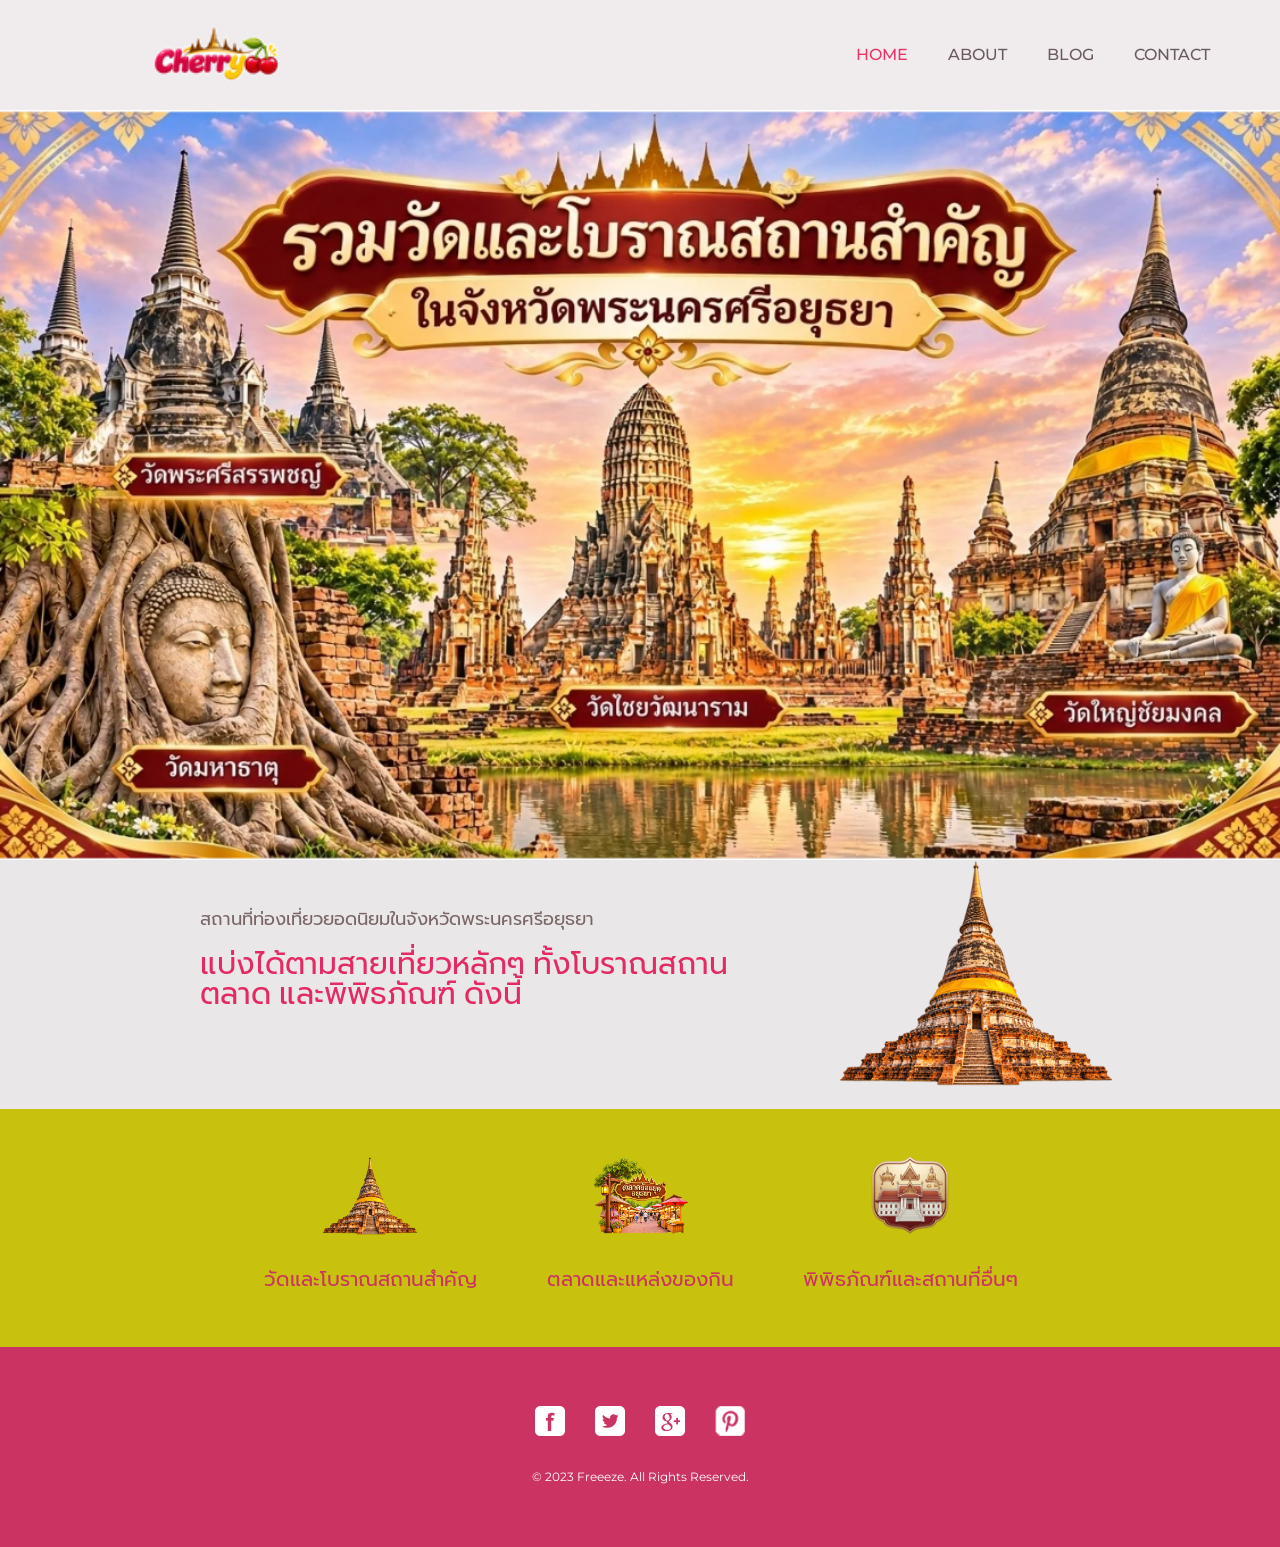
<file: index.html>
<!doctype html>
<!-- Website template by freewebsitetemplates.com -->
<html>
<head>
	<meta charset="UTF-8">
	<meta name="viewport" content="width=device-width, initial-scale=1.0">
	<title>Frozen Yogurt Shop</title>
	<link rel="stylesheet" href="css/style.css" type="text/css">
	<link rel="stylesheet" type="text/css" href="css/mobile.css">
    <link rel="preconnect" href="https://fonts.googleapis.com">
    <link rel="preconnect" href="https://fonts.gstatic.com" crossorigin>
    <link href="https://fonts.googleapis.com/css2?family=Google+Sans+Flex:opsz,wght@1..144,1..1000&family=K2D:ital,wght@0,100;0,200;0,300;0,400;0,500;0,600;0,700;0,800;1,100;1,200;1,300;1,400;1,500;1,600;1,700;1,800&family=Montserrat:ital,wght@0,100..900;1,100..900&family=Prompt:ital,wght@0,100;0,200;0,300;0,400;0,500;0,600;0,700;0,800;0,900;1,100;1,200;1,300;1,400;1,500;1,600;1,700;1,800;1,900&display=swap" rel="stylesheet">
    <link href="https://fonts.googleapis.com/css2?family=Prompt:wght@400;500;700&display=swap" rel="stylesheet">
	<script src="js/mobile.js" type="text/javascript"></script>
    <style>
       
        /* ปรับพื้นที่หน้า Home ให้เต็มหน้าจอ */
        #body.home {
            width: 100%;
            max-width: none;
            margin: 0;
            padding: 0;
        }

        /* แบนเนอร์เต็มความกว้างหน้าจอ */
        #body.home .home-image {
            width: 100%;
            max-width: none;
            margin: 0;
            padding: 0;
            overflow: hidden;
        }

        /* ปรับรูปภาพ */
        #body.home .home-image img {
            display: block;
            width: 100%;
            height: auto;
            max-width: none;
        }

        /* ป้องกันระยะห่างรอบหน้าเว็บ */
        html, body {
            margin: 0;
            padding: 0;
        }

        /* รองรับมือถือและแท็บเล็ต */
        @media (max-width: 768px) {
            #body.home .home-image img {
                width: 100%;
                height: auto;
            }
        }


    /* ===== Modern Header ===== */

    #header {
        width: 100%;
        background: #f0ecee;
        position: relative;
        z-index: 1000;
    }

    #header .header-container {
        width: 100%;
        max-width: 1200px;
        min-height: 110px;
        margin: 0 auto;
        padding: 16px 30px;

        display: flex;
        align-items: center;
        justify-content: space-between;
        gap: 30px;
        box-sizing: border-box;
    }

    /* Logo */
    #header .logo {
        display: flex;
        align-items: center;
        flex-shrink: 0;
    }

    #header .logo img {
        display: block;
        width: 150px;
        height: auto;
    }

    /* Navigation */
    #header #navigation {
        width: auto;
        margin: 0;
        padding: 0;
        float: none;
    }

    #header #navigation .nav-list {
        display: flex;
        flex-wrap: nowrap;
        align-items: center;
        justify-content: flex-end;
        gap: 40px;
        list-style: none;
        margin: 0;
        padding: 0;
        width: auto;
    }

    #header #navigation .nav-list > li {
        position: relative;
        width: auto;
        float: none;
        margin: 0;
        padding: 0;
        list-style: none;
    }

    #header #navigation .nav-list > li > a {
        display: block;
        padding: 12px 0;
        color: #6a5a60;
        font-size: 16px;
        font-weight: 500;
        line-height: 1.5;
        text-decoration: none;
        white-space: nowrap;
        transition: color 0.2s ease;
    }

    #header #navigation .nav-list > li > a:hover,
    #header #navigation .nav-list > li.selected > a {
        color: #e93464;
    }

    /* Dropdown */
    #header #navigation .dropdown {
        display: none;
        position: absolute;
        top: 100%;
        left: 0;
        min-width: 165px;
        margin: 0;
        padding: 8px 0;
        list-style: none;
        background: #ffffff;
        border-radius: 8px;
        box-shadow: 0 8px 25px rgba(0,0,0,0.1);
        z-index: 100;
    }

    #header #navigation .menu:hover > .dropdown,
    #header #navigation .menu:focus-within > .dropdown {
        display: block;
    }

    #header #navigation .dropdown li {
        float: none;
        width: 100%;
        margin: 0;
        padding: 0;
    }

    #header #navigation .dropdown a {
        display: block;
        padding: 10px 18px;
        color: #6a5a60;
        text-decoration: none;
        white-space: nowrap;
    }

    #header #navigation .dropdown a:hover {
        color: #e93464;
        background: #fff2f6;
    }

    /* Mobile Button */
    #header .menu-toggle {
        display: none;
        background: none;
        border: 0;
        color: #e93464;
        font-size: 28px;
        cursor: pointer;
    }

    /* Responsive */
    @media (max-width: 768px) {

        #header .header-container {
            min-height: 75px;
            padding: 12px 20px;
            flex-wrap: wrap;
        }

        #header .logo img {
            width: 138px;
        }

        #header .menu-toggle {
            display: block;
        }

        #header #navigation {
            display: none;
            width: 100%;
        }

        #header #navigation.is-open {
            display: block;
        }

        #header #navigation .nav-list {
            flex-direction: column;
            align-items: stretch;
            gap: 0;
            width: 100%;
        }

        #header #navigation .nav-list > li {
            width: 100%;
        }

        #header #navigation .nav-list > li > a {
            padding: 14px 10px;
            border-bottom: 1px solid #ddd5d8;
        }

        #header #navigation .dropdown {
            display: block;
            position: static;
            box-shadow: none;
            background: transparent;
            padding-left: 15px;
        }
    }


    </style>
</head>
<body>
	<div id="page">
		
    <header id="header">
        <div class="header-container">

            <!-- Logo -->
            <a href="index.html" class="logo">
                <img src="images/logo.png" alt="Cherry" style="width: 220px; height: auto;">
            </a>

            <!-- Mobile Menu Button -->
            <button class="menu-toggle"
                    type="button"
                    aria-label="เปิดเมนู"
                    aria-expanded="false"
                    aria-controls="navigation">
                ☰
            </button>

            <!-- Navigation -->
            <nav id="navigation" aria-label="เมนูหลัก">
                <ul class="nav-list">
                    <li class="selected">
                        <a href="index.html">HOME</a>
                    </li>

                    <li class="menu">
                        <a href="about.html">ABOUT</a>
                        <!-- <ul class="dropdown">
                            <li>
                                <a href="product.html">PRODUCT</a>
                            </li>
                        </ul> -->
                    </li>

                    <li class="menu">
                        <a href="blog.html">BLOG</a>
                        <!-- <ul class="dropdown">
                            <li>
                                <a href="singlepost.html">SINGLE POST</a>
                            </li>
                        </ul> -->
                    </li>

                    <li>
                        <a href="contact.html">CONTACT</a>
                    </li>
                </ul>
            </nav>

        </div>
    </header>

		<div id="body" class="home">
            <div class="home-image">
                <img src="images/bg-home-new.png" alt="วัดและโบราณสถานสำคัญในจังหวัดพระนครศรีอยุธยา">
            </div>
			<div class="body">
				<div>
					<div>
						<h1>สถานที่ท่องเที่ยวยอดนิยมในจังหวัดพระนครศรีอยุธยา</h1>
						<h2>แบ่งได้ตามสายเที่ยวหลักๆ ทั้งโบราณสถาน ตลาด และพิพิธภัณฑ์ ดังนี้</h2>
						<!-- <p>แบ่งได้ตามสายเที่ยวหลักๆ ทั้งโบราณสถาน ตลาด และพิพิธภัณฑ์ ดังนี้</p> -->
					</div>
					<img src="images/yogurt.jpg" alt="" style="width: 30%;">
				</div>
			</div>
			<div class="footer">
				<div>
					<ul>
                        
						<li>
							<a href="product.html" class="product"></a>
							<h1>วัดและโบราณสถานสำคัญ</h1>
						</li>
						<li>
							<a href="about.html" class="about"></a>
							<h1>ตลาดและแหล่งของกิน</h1>
						</li>
						<li>
							<a href="product.html" class="flavor"></a>
							<h1>พิพิธภัณฑ์และสถานที่อื่นๆ</h1>
						</li>
						<!-- <li>
							<a href="contact.html" class="contact"></a>
							<h1>OUR LOCATION</h1>
						</li> -->
					</ul>
				</div>
			</div>
		</div>
		<div id="footer">
			<div>
				<div class="connect">
					<a href="http://freewebsitetemplates.com/go/facebook/" class="facebook">facebook</a>
					<a href="http://freewebsitetemplates.com/go/twitter/" class="twitter">twitter</a>
					<a href="http://freewebsitetemplates.com/go/googleplus/" class="googleplus">googleplus</a>
					<a href="http://pinterest.com/fwtemplates/" class="pinterest">pinterest</a>
				</div>
				<p>&copy; 2023 Freeeze. All Rights Reserved.</p>
			</div>
		</div>
	</div>
</body>
</html>
</file>
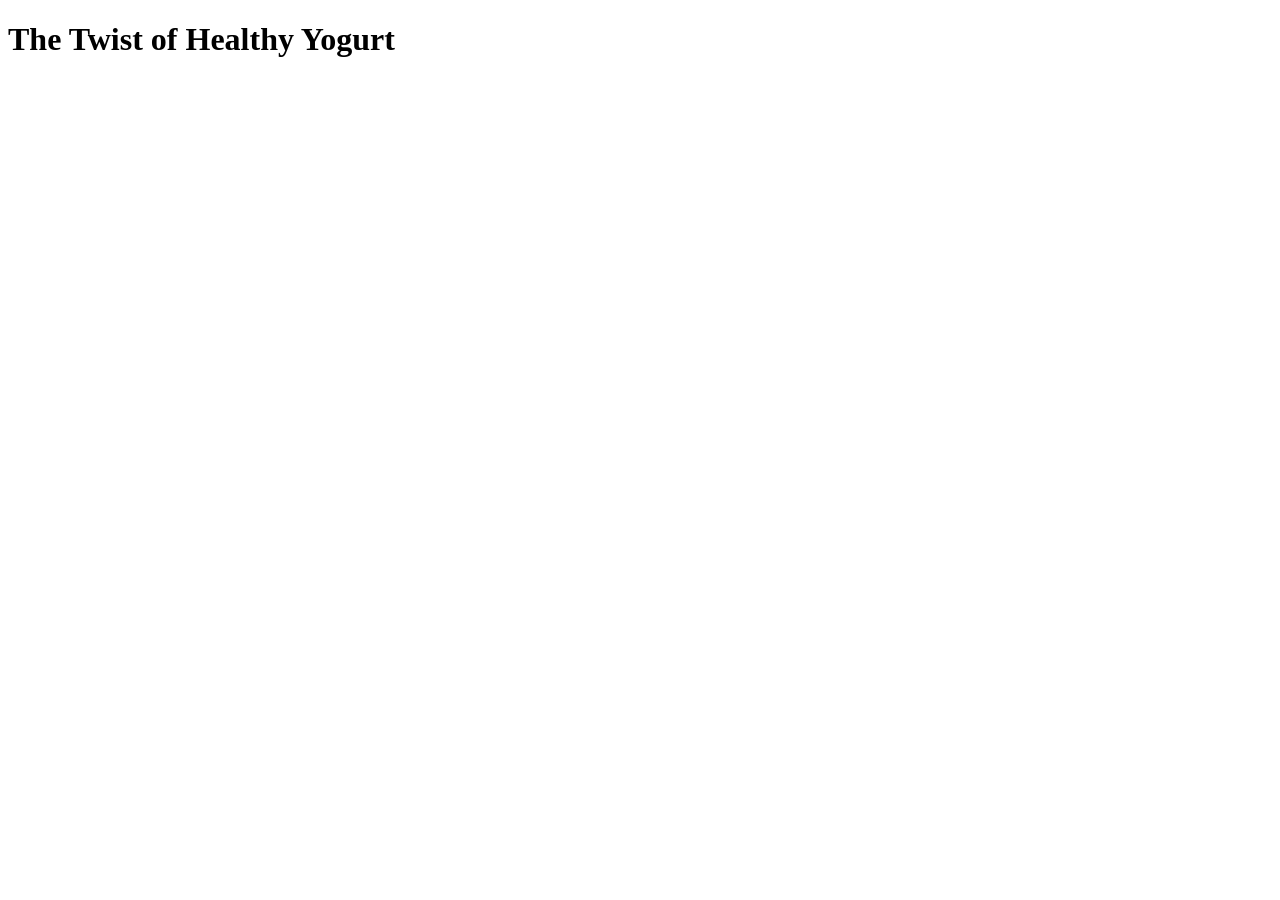
<file: page/index.html>
<!DOCTYPE html>
<html lang="en">
<head>
    <meta charset="UTF-8">
    <meta name="viewport" content="width=device-width, initial-scale=1.0">
    <title>Document</title>
</head>
<body>
    <h1>The Twist of Healthy Yogurt</h1>
</body>
</html>
</file>
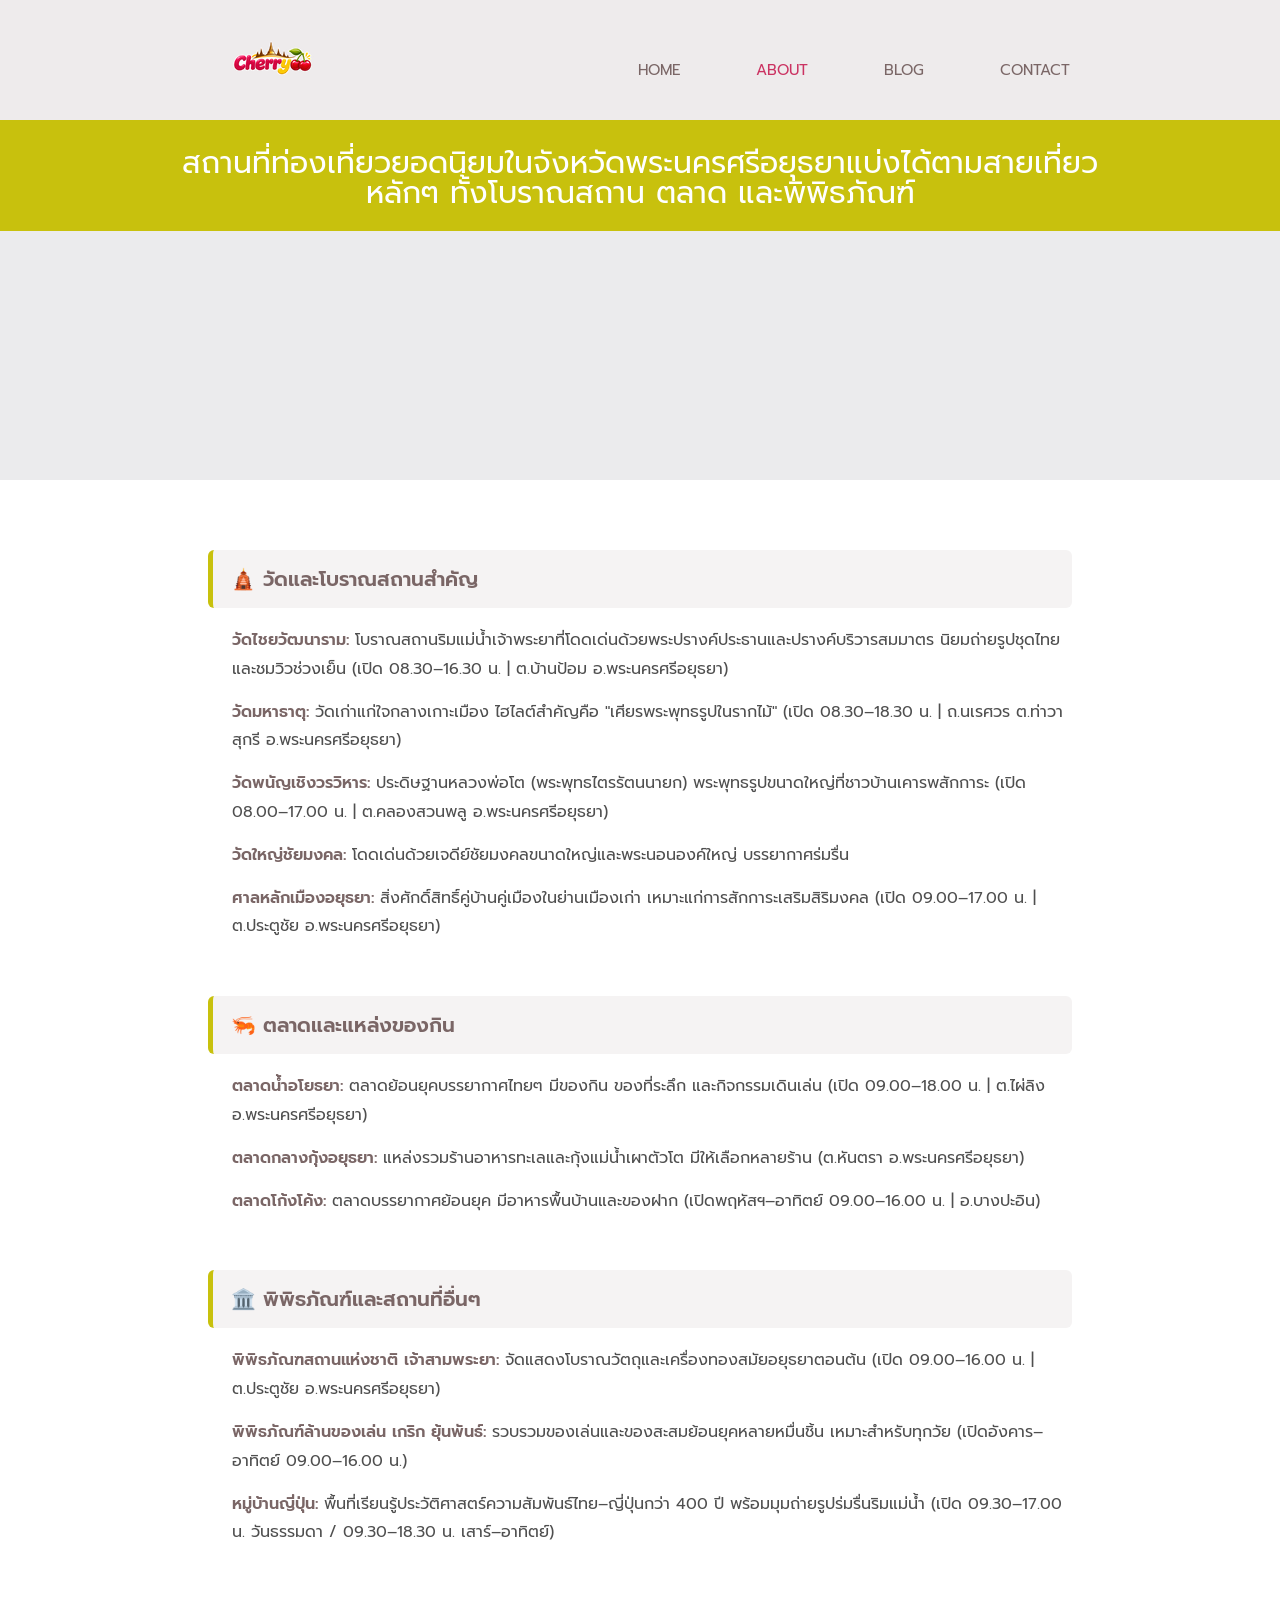
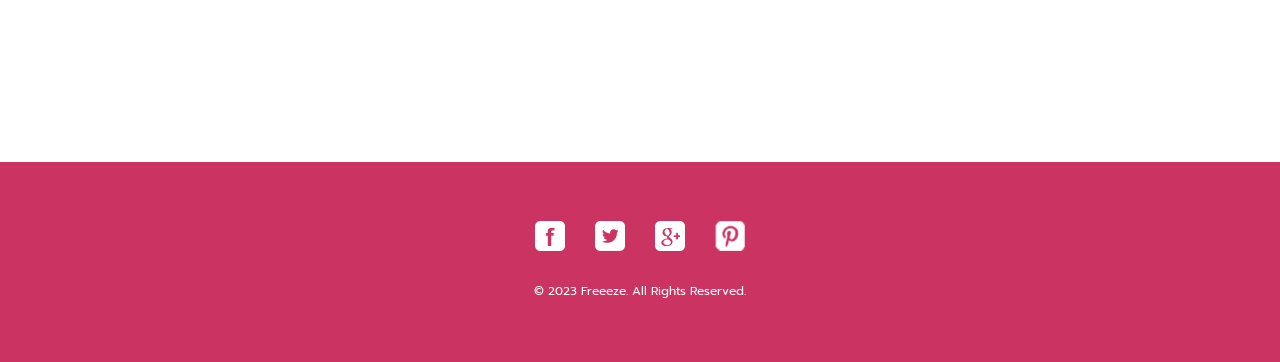
<file: about.html>
<!doctype html>
<!-- Website template by freewebsitetemplates.com -->
<html>
<head>
	<meta charset="UTF-8">
	<meta name="viewport" content="width=device-width, initial-scale=1.0">
	<title>about - Frozen Yogurt Shop</title>
	<link rel="stylesheet" href="css/style.css" type="text/css">
	<link rel="stylesheet" type="text/css" href="css/mobile.css">
	<link rel="preconnect" href="https://fonts.googleapis.com">
	<link rel="preconnect" href="https://fonts.gstatic.com" crossorigin>
	<link href="https://fonts.googleapis.com/css2?family=Prompt:wght@400;500;600;700&display=swap" rel="stylesheet">
	<script src="js/mobile.js" type="text/javascript"></script>
</head>
<body>
	<div id="page">
		<div id="header">
			<div>
				<a href="index.html" class="logo"><img src="images/logo.png" alt=""></a>
				<ul id="navigation">
					<li>
						<a href="index.html">Home</a>
					</li>
					<li class="menu selected">
						<a href="about.html">About</a>
						<!-- <ul class="primary">
							<li>
								<a href="product.html">Product</a>
							</li>
						</ul> -->
					</li>
					<li class="menu">
						<a href="blog.html">Blog</a>
						<!-- <ul class="secondary">
							<li>
								<a href="singlepost.html">Single post</a>
							</li>
						</ul> -->
					</li>
					<li>
						<a href="contact.html">Contact</a>
					</li>
				</ul>
			</div>
		</div>
		<div id="body">
			<div class="header">
				<div>
					<h1>สถานที่ท่องเที่ยวยอดนิยมในจังหวัดพระนครศรีอยุธยาแบ่งได้ตามสายเที่ยวหลักๆ ทั้งโบราณสถาน ตลาด และพิพิธภัณฑ์</h1>
				</div>
			</div>
			<div class="body">
				<!-- <img src="images/bg-header-about.jpg" alt=""> -->
			</div>
			<div class="footer">
			
				<div class="article about-content">
				<div>
					<h3>🛕 วัดและโบราณสถานสำคัญ</h3>
					<ul>
						<li><b>วัดไชยวัฒนาราม:</b> โบราณสถานริมแม่น้ำเจ้าพระยาที่โดดเด่นด้วยพระปรางค์ประธานและปรางค์บริวารสมมาตร นิยมถ่ายรูปชุดไทยและชมวิวช่วงเย็น (เปิด 08.30–16.30 น. | ต.บ้านป้อม อ.พระนครศรีอยุธยา)</li>
						<li><b>วัดมหาธาตุ:</b> วัดเก่าแก่ใจกลางเกาะเมือง ไฮไลต์สำคัญคือ "เศียรพระพุทธรูปในรากไม้" (เปิด 08.30–18.30 น. | ถ.นเรศวร ต.ท่าวาสุกรี อ.พระนครศรีอยุธยา)</li>
						<li><b>วัดพนัญเชิงวรวิหาร:</b> ประดิษฐานหลวงพ่อโต (พระพุทธไตรรัตนนายก) พระพุทธรูปขนาดใหญ่ที่ชาวบ้านเคารพสักการะ (เปิด 08.00–17.00 น. | ต.คลองสวนพลู อ.พระนครศรีอยุธยา)</li>
						<li><b>วัดใหญ่ชัยมงคล:</b> โดดเด่นด้วยเจดีย์ชัยมงคลขนาดใหญ่และพระนอนองค์ใหญ่ บรรยากาศร่มรื่น</li>
						<li><b>ศาลหลักเมืองอยุธยา:</b> สิ่งศักดิ์สิทธิ์คู่บ้านคู่เมืองในย่านเมืองเก่า เหมาะแก่การสักการะเสริมสิริมงคล (เปิด 09.00–17.00 น. | ต.ประตูชัย อ.พระนครศรีอยุธยา)</li>
					</ul>

					<h3>🦐 ตลาดและแหล่งของกิน</h3>
					<ul>
						<li><b>ตลาดน้ำอโยธยา:</b> ตลาดย้อนยุคบรรยากาศไทยๆ มีของกิน ของที่ระลึก และกิจกรรมเดินเล่น (เปิด 09.00–18.00 น. | ต.ไผ่ลิง อ.พระนครศรีอยุธยา)</li>
						<li><b>ตลาดกลางกุ้งอยุธยา:</b> แหล่งรวมร้านอาหารทะเลและกุ้งแม่น้ำเผาตัวโต มีให้เลือกหลายร้าน (ต.หันตรา อ.พระนครศรีอยุธยา)</li>
						<li><b>ตลาดโก้งโค้ง:</b> ตลาดบรรยากาศย้อนยุค มีอาหารพื้นบ้านและของฝาก (เปิดพฤหัสฯ–อาทิตย์ 09.00–16.00 น. | อ.บางปะอิน)</li>
					</ul>

					<h3>🏛️ พิพิธภัณฑ์และสถานที่อื่นๆ</h3>
					<ul>
						<li><b>พิพิธภัณฑสถานแห่งชาติ เจ้าสามพระยา:</b> จัดแสดงโบราณวัตถุและเครื่องทองสมัยอยุธยาตอนต้น (เปิด 09.00–16.00 น. | ต.ประตูชัย อ.พระนครศรีอยุธยา)</li>
						<li><b>พิพิธภัณฑ์ล้านของเล่น เกริก ยุ้นพันธ์:</b> รวบรวมของเล่นและของสะสมย้อนยุคหลายหมื่นชิ้น เหมาะสำหรับทุกวัย (เปิดอังคาร–อาทิตย์ 09.00–16.00 น.)</li>
						<li><b>หมู่บ้านญี่ปุ่น:</b> พื้นที่เรียนรู้ประวัติศาสตร์ความสัมพันธ์ไทย–ญี่ปุ่นกว่า 400 ปี พร้อมมุมถ่ายรูปร่มรื่นริมแม่น้ำ (เปิด 09.30–17.00 น. วันธรรมดา / 09.30–18.30 น. เสาร์–อาทิตย์)</li>
					</ul>
				</div>
					
					
					
				</div>
			</div>
		</div>
		<div id="footer">
			<div>
				<div class="connect">
					<a href="http://freewebsitetemplates.com/go/facebook/" class="facebook">facebook</a>
					<a href="http://freewebsitetemplates.com/go/twitter/" class="twitter">twitter</a>
					<a href="http://freewebsitetemplates.com/go/googleplus/" class="googleplus">googleplus</a>
					<a href="http://pinterest.com/fwtemplates/" class="pinterest">pinterest</a>
				</div>
				<p>&copy; 2023 Freeeze. All Rights Reserved.</p>
			</div>
		</div>
	</div>
</body>
</html>
</file>
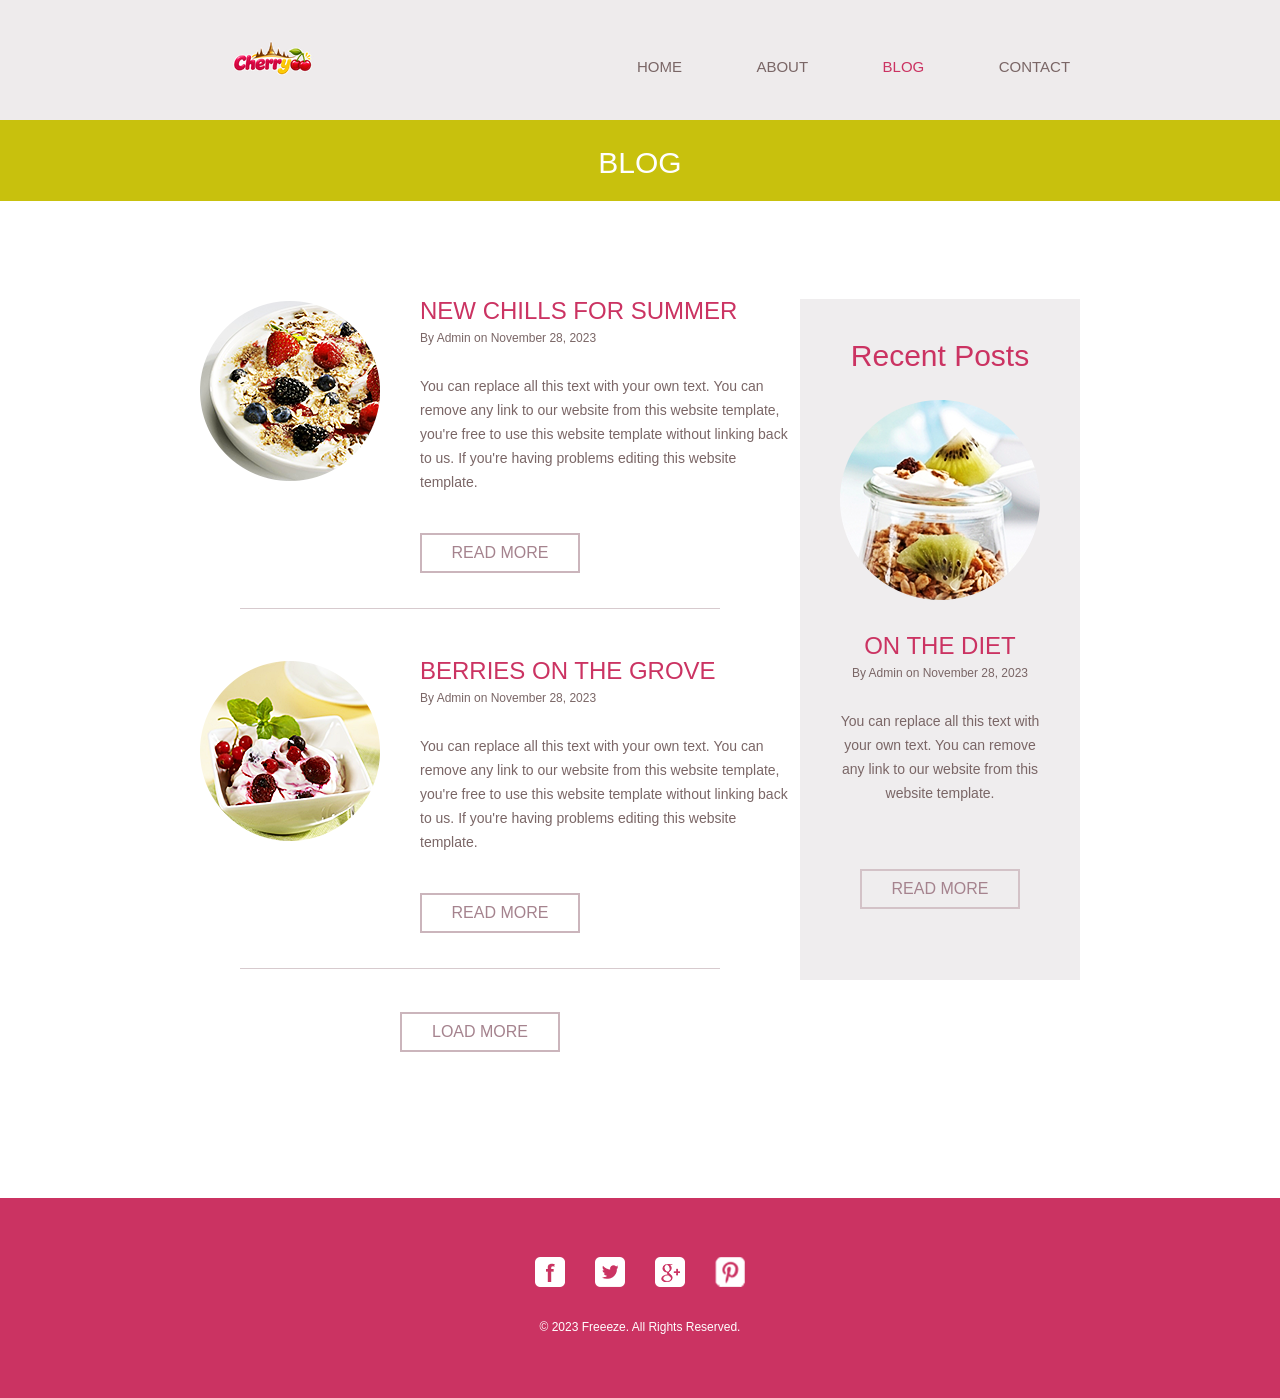
<file: blog.html>
<!doctype html>
<!-- Website template by freewebsitetemplates.com -->
<html>
<head>
	<meta charset="UTF-8">
	<meta name="viewport" content="width=device-width, initial-scale=1.0">
	<title>blog - Frozen Yogurt Shop</title>
	<link rel="stylesheet" href="css/style.css" type="text/css">
	<link rel="stylesheet" type="text/css" href="css/mobile.css">
	<script src="js/mobile.js" type="text/javascript"></script>
</head>
<body>
	<div id="page">
		<div id="header">
			<div>
				<a href="index.html" class="logo"><img src="images/logo.png" alt=""></a>
				<ul id="navigation">
					<li>
						<a href="index.html">Home</a>
					</li>
					<li class="menu">
						<a href="about.html">About</a>
						<ul class="primary">
							<li class="">
								<a href="product.html">Product</a>
							</li>
						</ul>
					</li>
					<li class="menu selected">
						<a href="blog.html">Blog</a>
						<ul class="secondary">
							<li>
								<a href="singlepost.html">Single post</a>
							</li>
						</ul>
					</li>
					<li>
						<a href="contact.html">Contact</a>
					</li>
				</ul>
			</div>
		</div>
		<div id="body">
			<div class="header">
				<div>
					<h1>Blog</h1>
				</div>
			</div>
			<div class="blog">
				<div class="featured">
					<ul>
						<li>
							<img src="images/new-chills.png" alt="">
							<div>
								<h1>NEW CHILLS FOR SUMMER</h1>
								<span>By Admin on November 28, 2023</span>
								<p>You can replace all this text with your own text. You can remove any link to our website from this website template, you're free to use this website template without linking back to us. If you're having problems editing this website template.</p>
								<a href="singlepost.html" class="more">Read More</a>
							</div>
						</li>
						<li>
							<img src="images/berries.png" alt="">
							<div>
								<h1>BERRIES ON THE GROVE</h1>
								<span>By Admin on November 28, 2023</span>
								<p>You can replace all this text with your own text. You can remove any link to our website from this website template, you're free to use this website template without linking back to us. If you're having problems editing this website template.</p>
								<a href="singlepost.html" class="more">Read More</a>
							</div>
						</li>
					</ul>
					<a href="blog.html" class="load">Load More</a>
				</div>
				<div class="sidebar">
					<h1>Recent Posts</h1>
					<img src="images/on-diet.png" alt="">
					<h2>ON THE DIET</h2>
					<span>By Admin on November 28, 2023</span>
					<p>You can replace all this text with your own text. You can remove any link to our website from this website template.</p>
					<a href="singlepost.html" class="more">Read More</a>
				</div>
			</div>
		</div>
		<div id="footer">
			<div>
				<div class="connect">
					<a href="http://freewebsitetemplates.com/go/facebook/" class="facebook">facebook</a>
					<a href="http://freewebsitetemplates.com/go/twitter/" class="twitter">twitter</a>
					<a href="http://freewebsitetemplates.com/go/googleplus/" class="googleplus">googleplus</a>
					<a href="http://pinterest.com/fwtemplates/" class="pinterest">pinterest</a>
				</div>
				<p>&copy; 2023 Freeeze. All Rights Reserved.</p>
			</div>
		</div>
	</div>
</body>
</html>
</file>
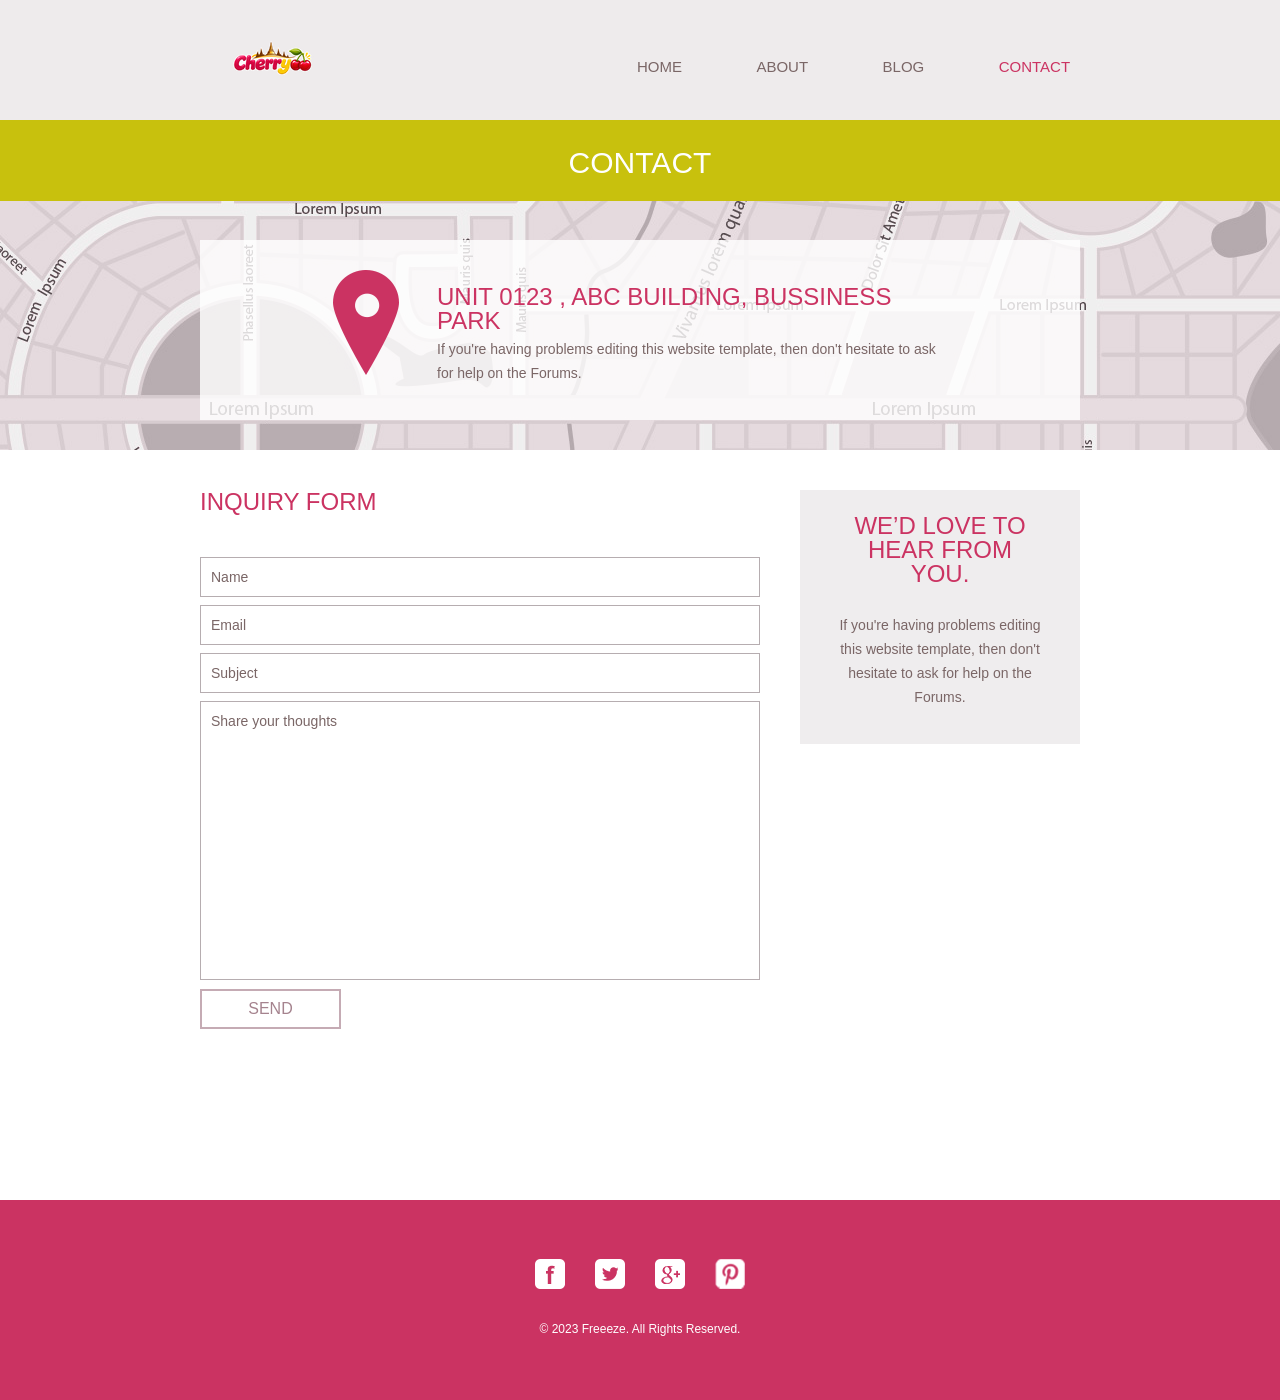
<file: contact.html>
<!doctype html>
<!-- Website template by freewebsitetemplates.com -->
<html>
<head>
	<meta charset="UTF-8">
	<meta name="viewport" content="width=device-width, initial-scale=1.0">
	<title>contact - Frozen Yogurt Shop</title>
	<link rel="stylesheet" href="css/style.css" type="text/css">
	<link rel="stylesheet" type="text/css" href="css/mobile.css">
	<script src="js/mobile.js" type="text/javascript"></script>
</head>
<body>
	<div id="page">
		<div id="header">
			<div>
				<a href="index.html" class="logo"><img src="images/logo.png" alt=""></a>
				<ul id="navigation">
					<li>
						<a href="index.html">Home</a>
					</li>
					<li class="menu">
						<a href="about.html">About</a>
						<ul class="primary">
							<li>
								<a href="product.html">Product</a>
							</li>
						</ul>
					</li>
					<li class="menu">
						<a href="blog.html">Blog</a>
						<ul class="secondary">
							<li>
								<a href="singlepost.html">Single post</a>
							</li>
						</ul>
					</li>
					<li class="selected">
						<a href="contact.html">Contact</a>
					</li>
				</ul>
			</div>
		</div>
		<div id="body" class="contact">
			<div class="header">
				<div>
					<h1>Contact</h1>
				</div>
			</div>
			<div class="body">
				<div>
					<div>
						<img src="images/check-in.png" alt="">
						<h1>UNIT 0123 , ABC BUILDING, BUSSINESS PARK</h1>
						<p>If you're having problems editing this website template, then don't hesitate to ask for help on the Forums.</p>
					</div>
				</div>
			</div>
			<div class="footer">
				<div class="contact">
					<h1>INQUIRY FORM</h1>
					<form action="index.html">
						<input type="text" name="Name" value="Name" onblur="this.value=!this.value?'Name':this.value;" onfocus="this.select()" onclick="this.value='';">
						<input type="text" name="Email" value="Email" onblur="this.value=!this.value?'Email':this.value;" onfocus="this.select()" onclick="this.value='';">
						<input type="text" name="Subject" value="Subject" onblur="this.value=!this.value?'Subject':this.value;" onfocus="this.select()" onclick="this.value='';">
						<textarea name="meassage" cols="50" rows="7">Share your thoughts</textarea>
						<input type="submit" value="Send" id="submit">
					</form>
				</div>
				<div class="section">
					<h1>WE’D LOVE TO HEAR FROM YOU.</h1>
					<p>If you're having problems editing this website template, then don't hesitate to ask for help on the Forums.</p>
				</div>
			</div>
		</div>
		<div id="footer">
			<div>
				<div class="connect">
					<a href="http://freewebsitetemplates.com/go/facebook/" class="facebook">facebook</a>
					<a href="http://freewebsitetemplates.com/go/twitter/" class="twitter">twitter</a>
					<a href="http://freewebsitetemplates.com/go/googleplus/" class="googleplus">googleplus</a>
					<a href="http://pinterest.com/fwtemplates/" class="pinterest">pinterest</a>
				</div>
				<p>&copy; 2023 Freeeze. All Rights Reserved.</p>
			</div>
		</div>
	</div>
</body>
</html>
</file>
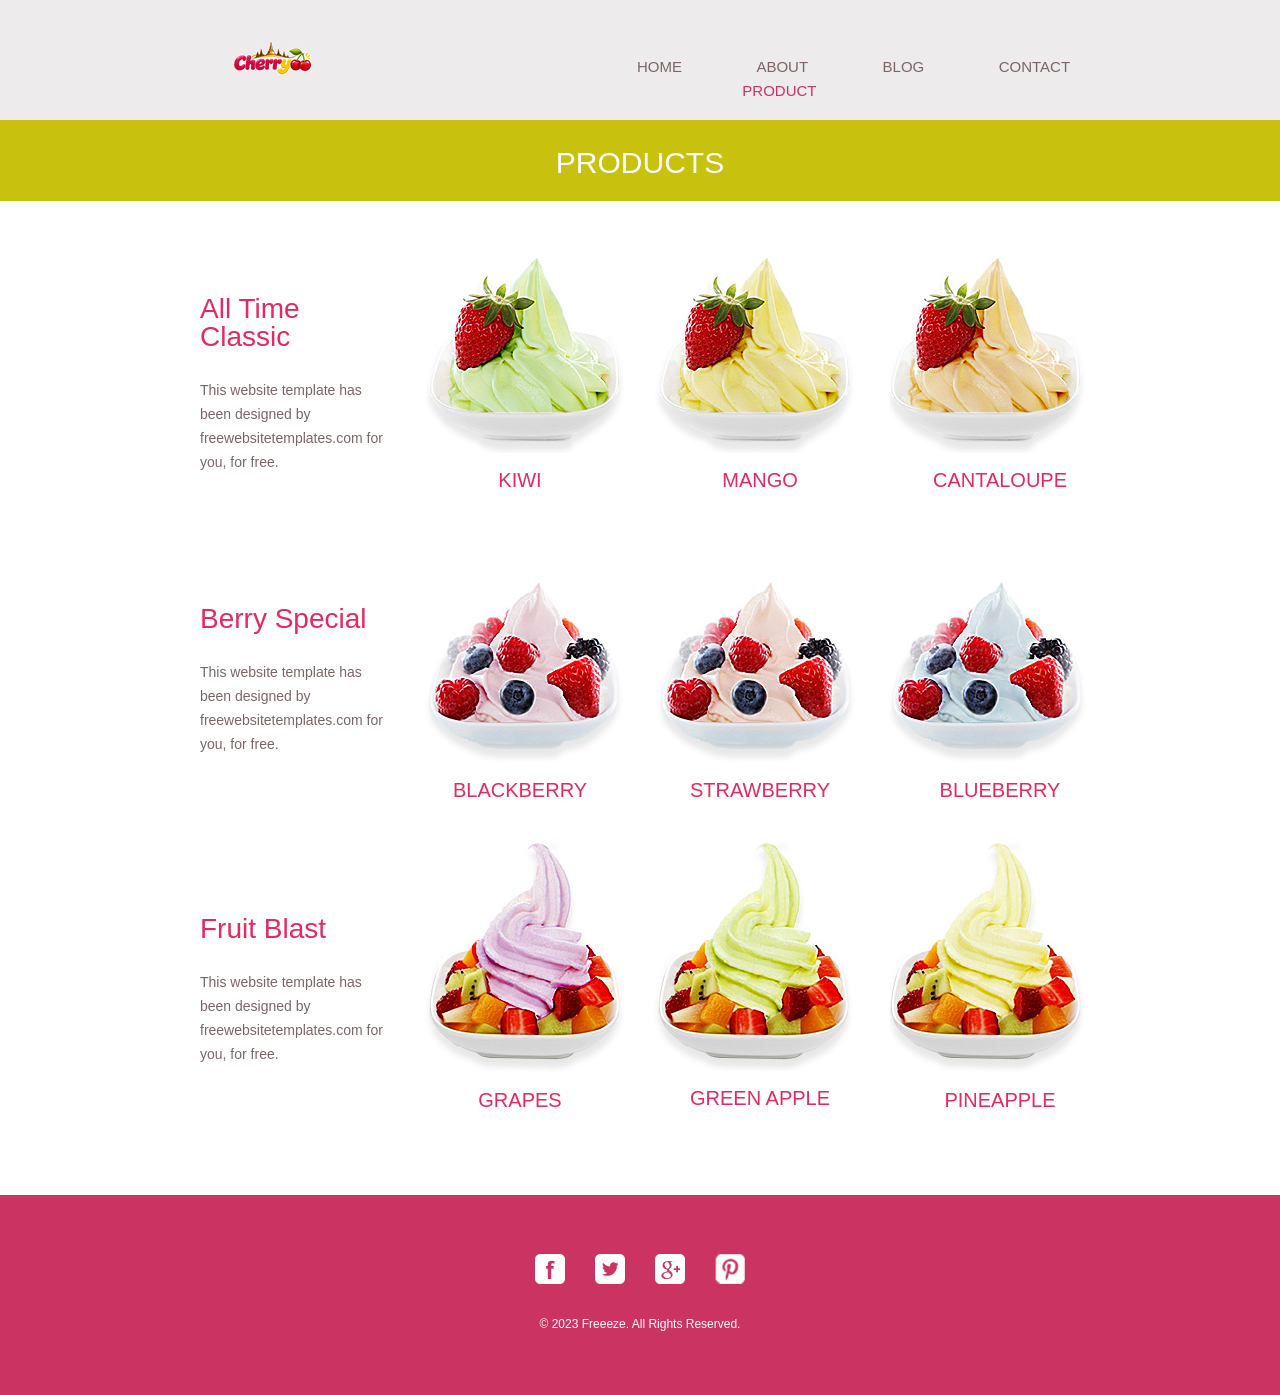
<file: product.html>
<!doctype html>
<!-- Website template by freewebsitetemplates.com -->
<html>
<head>
	<meta charset="UTF-8">
	<meta name="viewport" content="width=device-width, initial-scale=1.0">
	<title>product - Frozen Yogurt Shop</title>
	<link rel="stylesheet" href="css/style.css" type="text/css">
	<link rel="stylesheet" type="text/css" href="css/mobile.css">
	<script src="js/mobile.js" type="text/javascript"></script>
</head>
<body>
	<div id="page">
		<div id="header">
			<div>
				<a href="index.html" class="logo"><img src="images/logo.png" alt=""></a>
				<ul id="navigation">
					<li>
						<a href="index.html">Home</a>
					</li>
					<li class="menu">
						<a href="about.html">About</a>
						<ul id="selected" class="primary">
							<li class="">
								<a href="product.html">Product</a>
							</li>
						</ul>
					</li>
					<li class="menu">
						<a href="blog.html">Blog</a>
						<ul class="secondary">
							<li>
								<a href="singlepost.html">Single post</a>
							</li>
						</ul>
					</li>
					<li>
						<a href="contact.html">Contact</a>
					</li>
				</ul>
			</div>
		</div>
		<div id="body">
			<div class="header">
				<div>
					<h1>Products</h1>
				</div>
			</div>
			<div>
				<ul>
					<li>
						<h1>All Time Classic</h1>
						<p>This website template has been designed by freewebsitetemplates.com for you, for free.</p>
					</li>
					<li>
						<img src="images/kiwi.jpg" alt="">
						<h2>Kiwi</h2>
					</li>
					<li>
						<img src="images/mango.jpg" alt="">
						<h2>Mango</h2>
					</li>
					<li>
						<img src="images/cantaloupe.jpg" alt="">
						<h2>Cantaloupe</h2>
					</li>
				</ul>
				<ul>
					<li>
						<h1>Berry Special</h1>
						<p>This website template has been designed by freewebsitetemplates.com for you, for free.</p>
					</li>
					<li>
						<img src="images/blackberry.jpg" alt="">
						<h2>blackberry</h2>
					</li>
					<li>
						<img src="images/strawberry.jpg" alt="">
						<h2>Strawberry</h2>
					</li>
					<li>
						<img src="images/blueberry.jpg" alt="">
						<h2>BLUEBERRY</h2>
					</li>
				</ul>
				<ul>
					<li>
						<h1>Fruit Blast</h1>
						<p>This website template has been designed by freewebsitetemplates.com for you, for free.</p>
					</li>
					<li>
						<img src="images/grapes.jpg" alt="">
						<h2>Grapes</h2>
					</li>
					<li>
						<img src="images/green-apple.jpg" alt="">
						<h2>Green Apple</h2>
					</li>
					<li>
						<img src="images/pineapple.jpg" alt="">
						<h2>Pineapple</h2>
					</li>
				</ul>
			</div>
		</div>
		<div id="footer">
			<div>
				<div class="connect">
					<a href="http://freewebsitetemplates.com/go/facebook/" class="facebook">facebook</a>
					<a href="http://freewebsitetemplates.com/go/twitter/" class="twitter">twitter</a>
					<a href="http://freewebsitetemplates.com/go/googleplus/" class="googleplus">googleplus</a>
					<a href="http://pinterest.com/fwtemplates/" class="pinterest">pinterest</a>
				</div>
				<p>&copy; 2023 Freeeze. All Rights Reserved.</p>
			</div>
		</div>
	</div>
</body>
</html>
</file>
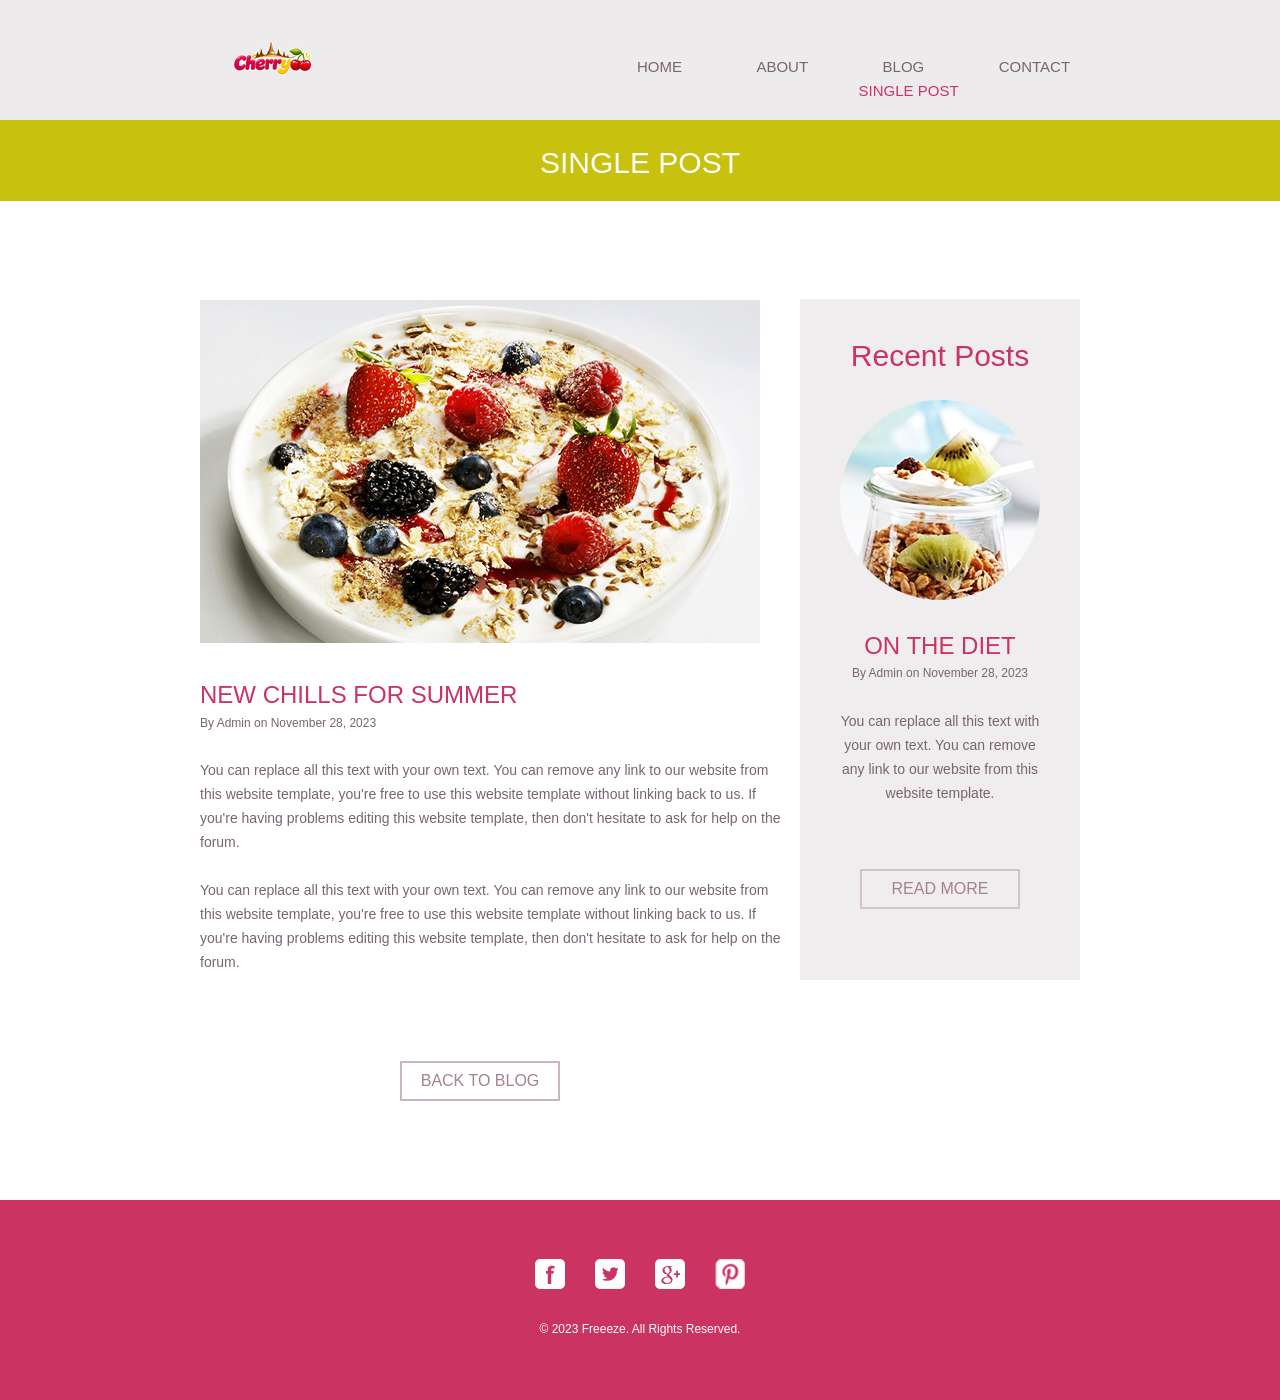
<file: singlepost.html>
<!doctype html>
<!-- Website template by freewebsitetemplates.com -->
<html>
<head>
	<meta charset="UTF-8">
	<meta name="viewport" content="width=device-width, initial-scale=1.0">
	<title>singlepost - Frozen Yogurt Shop</title>
	<link rel="stylesheet" href="css/style.css" type="text/css">
	<link rel="stylesheet" type="text/css" href="css/mobile.css">
	<script src="js/mobile.js" type="text/javascript"></script>
</head>
<body>
	<div id="page">
		<div id="header">
			<div>
				<a href="index.html" class="logo"><img src="images/logo.png" alt=""></a>
				<ul id="navigation">
					<li>
						<a href="index.html">Home</a>
					</li>
					<li class="menu">
						<a href="about.html">About</a>
						<ul class="primary">
							<li class="">
								<a href="product.html">Product</a>
							</li>
						</ul>
					</li>
					<li class="menu">
						<a href="blog.html">Blog</a>
						<ul id="selected" class="secondary">
							<li>
								<a href="singlepost.html">Single post</a>
							</li>
						</ul>
					</li>
					<li>
						<a href="contact.html">Contact</a>
					</li>
				</ul>
			</div>
		</div>
		<div id="body">
			<div class="header">
				<div>
					<h1>Single Post</h1>
				</div>
			</div>
			<div class="singlepost">
				<div class="featured">
					<img src="images/strwberry-delights.jpg" alt="">
					<h1>NEW CHILLS FOR SUMMER</h1>
					<span>By Admin on November 28, 2023</span>
					<p>You can replace all this text with your own text. You can remove any link to our website from this website template, you're free to use this website template without linking back to us. If you're having problems editing this website template, then don't hesitate to ask for help on the forum.</p>
					<p>You can replace all this text with your own text. You can remove any link to our website from this website template, you're free to use this website template without linking back to us. If you're having problems editing this website template, then don't hesitate to ask for help on the forum.</p>
					<a href="blog.html" class="load">back to blog</a>
				</div>
				<div class="sidebar">
					<h1>Recent Posts</h1>
					<img src="images/on-diet.png" alt="">
					<h2>ON THE DIET</h2>
					<span>By Admin on November 28, 2023</span>
					<p>You can replace all this text with your own text. You can remove any link to our website from this website template.</p>
					<a href="singlepost.html" class="more">Read More</a>
				</div>
			</div>
		</div>
		<div id="footer">
			<div>
				<div class="connect">
					<a href="http://freewebsitetemplates.com/go/facebook/" class="facebook">facebook</a>
					<a href="http://freewebsitetemplates.com/go/twitter/" class="twitter">twitter</a>
					<a href="http://freewebsitetemplates.com/go/googleplus/" class="googleplus">googleplus</a>
					<a href="http://pinterest.com/fwtemplates/" class="pinterest">pinterest</a>
				</div>
				<p>&copy; 2023 Freeeze. All Rights Reserved.</p>
			</div>
		</div>
	</div>
</body>
</html>
</file>
<file: css/style.css>
/* Website template by freewebsitetemplates.com */
* {
    font-family: "Montserrat", "Prompt", sans-serif !important;
}

body {
	margin: 0;
	padding: 0;
	position: relative;
	width: auto;
}
body #page {
	margin: 0;
	overflow: hidden;
	padding: 0;
	width: auto;
}
a {
	text-decoration: none;
	outline: none;
}
a:active {
	background: none;
}
img {
	border: none;
}

/* เพิ่มใหม่เอง */

/* .bg-home {
    display: block;
    width: 100%;
    height: 100vh;
    object-fit: cover;
} */

/* เพิ่มใหม่เอง */
/*-------------------------------------------FONTS---------------------------------------------*/
@font-face {
	font-family: 'roboto-regular-webfont';
	src: url('../fonts/roboto-regular-webfont.eot');
	src: url('../fonts/roboto-regular-webfont.woff') format('woff'), url('../fonts/roboto-regular-webfont.ttf') format('truetype'), url('../fonts/roboto-regular-webfont.svg') format('svg');
}
@font-face {
	font-family: 'quicksand-bold-webfont';
	src: url('../fonts/quicksand-bold-webfont.eot');
	src: url('../fonts/quicksand-bold-webfont.woff') format('woff'), url('../fonts/quicksand-bold-webfont.ttf') format('truetype'), url('../fonts/quicksand-bold-webfont.svg') format('svg');
}
@font-face {
	font-family: 'magra-bold-webfont';
	src: url('../fonts/magra-bold-webfont.eot');
	src: url('../fonts/magra-bold-webfont.woff') format('woff'), url('../fonts/magra-bold-webfont.ttf') format('truetype'), url('../fonts/magra-bold-webfont.svg') format('svg');
}
@font-face {
	font-family: 'lato-regular-webfont';
	src: url('../fonts/lato-regular-webfont.eot');
	src: url('../fonts/lato-regular-webfont.woff') format('woff'), url('../fonts/lato-regular-webfont.ttf') format('truetype'), url('../fonts/lato-regular-webfont.svg') format('svg');
}
@font-face {
	font-family: 'lato-bold-webfont';
	src: url('../fonts/lato-bold-webfont.eot');
	src: url('../fonts/lato-bold-webfont.woff') format('woff'), url('../fonts/lato-bold-webfont.ttf') format('truetype'), url('../fonts/lato-bold-webfont.svg') format('svg');
}
/*----------------------------------------header-styles---------------------------------------*/
#header {
	background-color: #eeebec;
	margin: 0;
	padding: 0;
	position: relative;
	width: 100%;
}
#header div {
	margin: 0 auto;
	max-width: 940px;
	overflow: hidden;
	padding: 41px 10px 27px;
}
#header div a.logo {
	float: left;
	margin: 0 0 0 29px;
	padding: 0;
	width: auto;
}
#header div a.logo img {
	display: block;
	margin: 0;
	padding: 0;
	width: auto;
}
#header div ul {
	display: inline-block;
	float: right;
	list-style: none outside none;
	margin: 0 auto;
	padding: 17px 0 0;
	text-align: center;
	width: 513px;
}
#header div ul li {
	display: inline-block;
	*float: left; /* Needed for IE7 and old versions */
	margin: 0 35px;
	padding: 0;
	position: relative;
	width: auto;
}
#header div ul li a {
	color: #7a6666;
	font-family: lato-regular-webfont;
	font-size: 15px;
	font-weight: normal;
	line-height: 15px;
	margin: 0;
	padding: 0;
	text-align: center;
	text-transform: uppercase;
}
#header div ul li.selected a, #header div ul li.selected a:hover {
	color: #cb3362;
}
#header div ul li a:hover, #header div ul li.menu:hover ul li a {
	color: #c8c10d;
}
#header div ul li ul li a {
	color: #cb3362;
	font-family: lato-regular-webfont;
	font-size: 15px;
	font-weight: normal;
	line-height: 15px;
	margin: 0;
	padding: 0;
	text-align: center;
	text-transform: uppercase;
}
#header div ul li.menu {
	min-height: 35px;
	z-index: 80;
}
#header div ul li.menu ul {
	display: block;
	float: none;
	left: -99999px;
	margin: 0;
	padding: 0;
	position: absolute;
	top: 24px;
	width: 106px;
	z-index: 90;
}
#header div ul li.menu:hover ul.primary, #header div ul li.menu ul#selected.primary {
	left: -30px;
}
#header div ul li.menu:hover ul.secondary, #header div ul li.menu ul#selected.secondary {
	left: -27px;
}
#header div ul li.menu ul li {
	float: none;
	margin: 0;
	padding: 0;
}
/*----------------------------------------body-home-styles---------------------------------------*/
#body.home {
	margin: 0;
	overflow: hidden;
	padding: 0;
	position: relative;
	width: 100%;
}
#body.home div.header {
	background-color: #f8f8f8;
	margin: 0;
	max-width: none;
	overflow: hidden;
	padding: 0;
	width: 100%;
}
#body.home div.header img {
	display: block;
	left: 50%;
	margin: 0 auto 0 -563px;
	padding: 0;
	position: absolute;
	width: 1126px;
}
#body.home div.header div {
	margin: 0 auto;
	max-width: 960px;
	min-height: 660px;
	padding: 0;
	position: relative;
}
#body.home div.header div a {
	background: url(../images/icons.png) no-repeat 0 -128px;
	color: #FFFFFF;
	display: block;
	font-family: quicksand-bold-webfont;
	font-size: 24px;
	font-weight: normal;
	height: 99px;
	line-height: 24px;
	margin: 0;
	padding: 52px 0 0;
	position: absolute;
	right: 130px;
	text-align: center;
	text-transform: uppercase;
	top: 437px;
	width: 156px;
	z-index: 90;
}
#body.home div.body {
	background-color: #eae7e8;
	margin: 0;
	max-width: none;
	padding: 0;
	width: 100%;
}
#body.home div.body div {
	margin: 0 auto;
	max-width: 960px;
	overflow: hidden;
	padding: 0;
}
#body.home div.body div div {
	float: left;
	margin: 0;
	padding: 0 0 0 40px;
	width: 560px;
}
#body.home div.body div img {
	display: block;
	float: right;
	left: 0;
	margin: 0;
	padding: 0;
	position: relative;
	width: auto;
}
#body.home div.body div div h1 {
	color: #7A6666;
	display: block;
	font-family: lato-bold-webfont;
	font-size: 18px;
	font-weight: normal;
	line-height: 24px;
	margin: 0;
	padding: 47px 0 18px;
	text-align: left;
	text-transform: uppercase;
	width: 560px;
}
#body.home div.body div div h2 {
	color: #E32A62;
	display: block;
	font-family: magra-bold-webfont;
	font-size: 30px;
	font-weight: normal;
	line-height: 30px;
	margin: 0;
	padding: 0 0 26px;
	text-align: left;
	text-transform: none;
	width: 560px;
}
#body.home div.body div div p {
	color: #7a6666;
	display: block;
	font-family: roboto-regular-webfont;
	font-size: 14px;
	font-weight: normal;
	line-height: 24px;
	margin: 0;
	padding: 0;
	text-align: left;
	width: 560px;
}
#body.home div.body div div p a {
	color: #7a6666;
	display: block;
	font-family: roboto-regular-webfont;
	font-size: 14px;
	font-weight: normal;
	line-height: 24px;
	margin: 0;
	padding: 0;
	text-decoration: underline;
}
#body.home div.body div div p a:hover {
	color: #c8c10d;
}
#body.home div.footer {
	background-color: #c8c10d;
	margin: 0;
	max-width: none;
	padding: 0;
	width: 100%;
}
#body.home div.footer div {
	margin: 0 auto;
	max-width: 960px;
	padding: 0;
}
#body.home div.footer div ul {
	display: flex;
    justify-content: center;
    align-items: flex-start;
    gap: 50px;
    width: 100%;
    padding: 36px 0 32px;
}
#body.home div.footer div ul li {
	float: none;
    flex: 0 0 220px;
    margin: 0;
    padding: 0;
    text-align: center;
}
#body.home div.footer div ul li a {
	background: url(../images/icons.png) no-repeat;
	display: block;
	height: 44px;
	margin: 0 auto 22px;
	padding: 0;
	width: 80px;
}
#body.home div.footer div ul li a.product {
	background: url("../images/yogurt.jpg") no-repeat center;
   	background-size: contain;
    width: 100px;
    height: 100px;
    margin: 0 auto 22px;
	/* background-position: 0 -372px; */
}
#body.home div.footer div ul li a.about {
	background: url("../images/icon-2.png") no-repeat center;
    background-size: contain;
    width: 100px;
    height: 100px;
    margin: 0 auto 22px;
	/* background-position: 0 -418px; */
}
#body.home div.footer div ul li a.flavor {
	background: url("../images/icon-3.png") no-repeat center;
    background-size: contain;
    width: 150px;
    height: 100px;
    margin: 0 auto 22px;
	/* background-position: 0 -280px; */
}
#body.home div.footer div ul li a.contact {
	float: none;
	background-position: 0 -326px;
}
#body.home div.footer div ul li h1 {
	min-height: 48px;
    margin: 0;
    padding: 0;
    font-family: "Prompt", sans-serif;
    font-size: 20px;
    line-height: 24px;
    text-align: center;
    text-transform: none;
}
/*----------------------------------------body-styles---------------------------------------*/
#body {
	margin: 0;
	overflow: hidden;
	padding: 0;
	position: relative;
	width: 100%;
}
#body div.header {
	background-color: #c8c10d;
	margin: 0 auto;
	max-width: none;
	overflow: hidden;
	padding: 0;
}
#body div.header div {
	margin: 0 auto;
	max-width: 960px;
	padding: 0;
}
#body div.header div h1 {
	color: #FFFFFF;
	font-family: lato-regular-webfont;
	font-size: 30px;
	font-weight: normal;
	line-height: 30px;
	margin: 0;
	padding: 28px 0 23px;
	text-align: center;
	text-transform: uppercase;
}
#body div.body {
	background-color: #ebebed;
	margin: 0;
	max-width: none;
	min-height: 249px;
	overflow: hidden;
	padding: 0;
	width: 100%;
}
#body div.body img {
	display: block;
	left: 50%;
	margin: 0 auto 0 -507px;
	padding: 0;
	position: absolute;
	width: 1014px;
}
#body div.footer {
	margin: 0 auto;
	max-width: 960px;
	overflow: hidden;
	padding: 40px 0 110px;
}
#body div.footer div.sidebar {
	background-color: #EFEDEE;
	float: left;
	margin: 0 10px 0 40px;
	padding: 36px 0 34px;
	width: 280px;
}
#body div.footer div.article {
	float: left;
	margin: 0;
	padding: 0 0 0 30px;
	width: 560px;
}
#body div.footer div.sidebar h1 {
	display: block;
	line-height: 48px;
	margin: 0 auto;
	padding: 0 0 50px;
	text-align: center;
	width: 193px;
}
#body div.footer div.sidebar p {
	display: block;
	line-height: 48px;
	margin: 0 auto;
	text-align: center;
	width: 169px;
}
#body div.footer div h1 {
	color: #CB3362;
	font-family: lato-regular-webfont;
	font-size: 24px;
	font-weight: normal;
	line-height: 24px;
	margin: 0;
	padding: 0 0 27px;
	text-align: left;
	text-transform: uppercase;
}
#body div.footer div p, #body div.footer div span {
	color: #7A6666;
	font-family: roboto-regular-webfont;
	font-size: 14px;
	font-weight: normal;
	line-height: 24px;
	margin: 0;
	padding: 0 0 24px;
	text-align: left;
}
#body div.footer div span {
	display: block;
	margin: 0;
	padding: 0;
}
#body div.footer div p a {
	color: #7a6666;
	font-family: roboto-regular-webfont;
	font-size: 14px;
	font-weight: normal;
	line-height: 24px;
	margin: 0;
	padding: 0;
	text-decoration: underline;
}
#body div.footer div p a:hover, #body div ul li p a:hover, #body div.blog .featured ul li div p a:hover, #body div.blog .sidebar p a:hover, #body div.blog .featured p a:hover, #body.contact div.body div div p a:hover {
	color: #c8c10d;
}
#body div {
	margin: 0 auto;
	max-width: 960px;
	padding: 7px 0 57px;
}
#body div ul {
	display: inline-block;
	list-style: none outside none;
	margin: 0;
	overflow: hidden;
	padding: 0 0 22px;
	width: 100%;
}
#body div ul li {
	float: left;
	margin: 0 10px;
	padding: 0;
	width: 220px;
}
#body div ul li h1 {
	color: #E32A62;
	font-family: magra-bold-webfont;
	font-size: 28px;
	font-weight: normal;
	line-height: 28px;
	margin: 0;
	padding: 87px 0 27px 30px;
	text-align: left;
	text-transform: capitalize;
}
#body div ul li p {
	color: #7A6666;
	font-family: roboto-regular-webfont;
	font-size: 14px;
	font-weight: normal;
	line-height: 24px;
	margin: 0;
	padding: 0 0 0 30px;
	text-align: left;
	width: 190px;
}
#body div ul li p a {
	color: #7a6666;
	font-family: roboto-regular-webfont;
	font-size: 14px;
	font-weight: normal;
	line-height: 24px;
	margin: 0;
	padding: 0;
	text-decoration: underline;
}
#body div ul li img {
	display: block;
	margin: 0 auto 15px;
	padding: 0;
	width: auto;
}
#body div ul li h2 {
	color: #e32a62;
	font-family: lato-regular-webfont;
	font-size: 20px;
	font-weight: normal;
	line-height: 24px;
	margin: 0;
	padding: 0;
	text-align: center;
	text-transform: uppercase;
}
#body div.blog {
	margin: 0 auto;
	max-width: 960px;
	overflow: hidden;
	padding: 98px 0 146px;
}
#body div.singlepost {
	margin: 0 auto;
	max-width: 960px;
	overflow: hidden;
	padding: 98px 0 99px;
}
#body div.blog .featured {
	float: left;
	margin: 0 10px;
	padding: 0;
	width: 620px;
}
#body div.singlepost .featured {
	float: left;
	margin: 0 10px;
	padding: 0;
	width: 620px;
}
#body div.blog .featured ul {
	display: inline-block;
	list-style: none;
	margin: 0;
	overflow: hidden;
	padding: 0;
	width: 100%;
}
#body div.blog .featured ul li:first-child {
	margin: 0 0 50px 0;
}
#body div.blog .featured ul li {
	background: url(../images/bg-border.gif) no-repeat bottom center;
	float: none;
	margin: 0 0 39px;
	overflow: hidden;
	padding: 0;
	width: auto;
}
#body div.blog .featured ul li img {
	float: left;
	margin: 2px 0 0;
	padding: 0 30px;
	width: auto;
}
#body div.blog .featured ul li div {
	float: left;
	margin: 0;
	padding: 0 0 36px 10px;
	width: 370px;
}
#body div.blog .featured ul li div h1 {
	color: #CB3362;
	font-family: lato-regular-webfont;
	font-size: 24px;
	font-weight: normal;
	line-height: 24px;
	margin: 0;
	padding: 0 0 3px;
	text-align: left;
	text-transform: uppercase;
}
#body div.blog .featured ul li div span {
	color: #7A6666;
	display: block;
	font-family: roboto-regular-webfont;
	font-size: 12px;
	font-weight: normal;
	line-height: 24px;
	margin: 0;
	padding: 0 0 24px;
	text-align: left;
	text-transform: none;
}
#body div.blog .featured ul li div p {
	color: #7a6666;
	font-family: roboto-regular-webfont;
	font-size: 14px;
	font-weight: normal;
	line-height: 24px;
	margin: 0;
	padding: 0 0 39px 0;
	text-align: left;
	width: 100%;
}
#body div.blog .featured ul li div p a {
	color: #7a6666;
	font-family: roboto-regular-webfont;
	font-size: 14px;
	font-weight: normal;
	line-height: 24px;
	margin: 0;
	padding: 0;
	text-decoration: underline;
}
#body div.blog .featured ul li div a.more {
	border: 2px solid #cbb5bc;
	color: #a5838e;
	display: block;
	font-family: lato-bold-webfont;
	font-size: 16px;
	font-weight: normal;
	height: 36px;
	line-height: 36px;
	margin: 0;
	padding: 0;
	text-align: center;
	text-transform: uppercase;
	width: 156px;
}
#body div.blog .featured ul li div a.more:hover {
	background-color: #c8c10d;
	border: none;
	color: #ffffff;
	height: 40px;
	line-height: 40px;
	width: 160px;
}
#body div.blog .featured a.load {
	border: 2px solid #cbb5bc;
	color: #a5838e;
	display: block;
	font-family: lato-bold-webfont;
	font-size: 16px;
	font-weight: normal;
	height: 36px;
	line-height: 36px;
	margin: 0 auto;
	padding: 0;
	text-align: center;
	text-transform: uppercase;
	width: 156px;
}
#body div.blog .featured a.load:hover {
	background-color: #cb3362;
	border: none;
	color: #ffffff;
	height: 40px;
	line-height: 40px;
	width: 160px;
}
#body div.blog .sidebar {
	background-color: #EFEDEE;
	float: left;
	margin: 0;
	padding: 0 0 71px;
	width: 280px;
}
#body div.singlepost .sidebar {
	background-color: #EFEDEE;
	float: left;
	margin: 0;
	padding: 0 0 71px;
	width: 280px;
}
#body div.blog .sidebar h1, #body div.singlepost .sidebar h1 {
	color: #CB3362;
	font-family: magra-bold-webfont;
	font-size: 30px;
	font-weight: normal;
	line-height: 30px;
	margin: 0;
	padding: 42px 0 29px;
	text-align: center;
	text-transform: capitalize;
}
#body div.blog .sidebar img, #body div.singlepost .sidebar img {
	display: block;
	margin: 0 auto;
	padding: 0;
	width: auto;
}
#body div.blog .sidebar h2, #body div.singlepost .sidebar h2 {
	color: #CB3362;
	font-family: lato-regular-webfont;
	font-size: 24px;
	font-weight: normal;
	line-height: 24px;
	margin: 0;
	padding: 34px 0 3px;
	text-align: center;
	text-transform: uppercase;
}
#body div.blog .sidebar span, #body div.singlepost .sidebar span {
	color: #7A6666;
	display: block;
	font-family: roboto-regular-webfont;
	font-size: 12px;
	font-weight: normal;
	line-height: 24px;
	margin: 0;
	padding: 0 0 24px;
	text-align: center;
	text-transform: none;
}
#body div.blog .sidebar p, #body div.singlepost .sidebar p {
	color: #7A6666;
	display: block;
	font-family: roboto-regular-webfont;
	font-size: 14px;
	font-weight: normal;
	line-height: 24px;
	margin: 0 auto;
	padding: 0 0 64px;
	text-align: center;
	text-transform: none;
	width: 200px;
}
#body div.blog .sidebar p a, #body div.singlepost .sidebar p a {
	color: #7a6666;
	font-family: roboto-regular-webfont;
	font-size: 14px;
	font-weight: normal;
	line-height: 24px;
	margin: 0;
	padding: 0;
	text-decoration: underline;
}
#body div.blog .sidebar a.more, #body div.singlepost .sidebar a.more {
	border: 2px solid #d3c2c7;
	color: #a5838e;
	display: block;
	font-family: lato-bold-webfont;
	font-size: 16px;
	font-weight: normal;
	height: 36px;
	line-height: 36px;
	margin: 0 auto;
	padding: 0;
	text-align: center;
	text-transform: uppercase;
	width: 156px;
}
#body div.blog .sidebar a.more:hover, #body div.singlepost .sidebar a.more:hover {
	background-color: #c8c10d;
	border: none;
	color: #ffffff;
	height: 40px;
	line-height: 40px;
	width: 160px;
}
#body div.singlepost .featured img {
	display: block;
	margin: 0;
	padding: 1px 0 0 30px;
	width: auto;
}
#body div.singlepost .featured h1 {
	color: #CB3362;
	font-family: lato-regular-webfont;
	font-size: 24px;
	font-weight: normal;
	line-height: 24px;
	margin: 0;
	padding: 40px 0 4px 30px;
	text-align: left;
	text-transform: uppercase;
}
#body div.singlepost .featured span {
	color: #7A6666;
	display: block;
	font-family: Arial;
	font-size: 12px;
	font-weight: normal;
	line-height: 24px;
	margin: 0;
	padding: 0 0 23px 30px;
	text-align: left;
	text-transform: none;
}
#body div.singlepost .featured p {
	color: #7A6666;
	font-family: Arial;
	font-size: 14px;
	font-weight: normal;
	line-height: 24px;
	margin: 0;
	padding: 0 0 24px 30px;
	text-align: left;
}
#body div.singlepost .featured p a {
	color: #7a6666;
	font-family: Arial;
	font-size: 14px;
	font-weight: normal;
	line-height: 24px;
	margin: 0;
	padding: 0;
	text-decoration: underline;
}
#body div.singlepost .featured a.load {
	border: 2px solid #CBB5BC;
	color: #A5838E;
	display: block;
	font-family: lato-bold-webfont;
	font-size: 16px;
	font-weight: normal;
	height: 36px;
	line-height: 36px;
	margin: 63px auto 0;
	padding: 0;
	text-align: center;
	text-transform: uppercase;
	width: 156px;
}
#body div.singlepost .featured a.load:hover {
	background-color: #c8c10d;
	border: none;
	color: #ffffff;
	height: 40px;
	line-height: 40px;
	width: 160px;
}
#body.contact div.body {
	background: url(../images/map.jpg) no-repeat center top #b5aaad;
	margin: 0;
	max-width: none;
	padding: 0;
	width: 100%;
}
#body.contact div.body div {
	margin: 0 auto;
	max-width: 960px;
	overflow: hidden;
	padding: 39px 0 0;
}
#body.contact div.body div div {
	background: url(../images/bg-transparent.png) repeat;
	margin: 0 auto;
	overflow: hidden;
	padding: 30px 0 35px 133px;
	width: 747px;
}
#body.contact div.body div div img {
	float: left;
	left: auto;
	margin: 0 38px 0 0;
	padding: 0;
	position: relative;
	width: auto;
}
#body.contact div.body div div h1 {
	color: #CB3362;
	float: left;
	font-family: lato-regular-webfont;
	font-size: 24px;
	font-weight: normal;
	line-height: 24px;
	margin: 0;
	padding: 15px 0 4px;
	text-align: left;
	text-transform: uppercase;
	width: 510px;
}
#body.contact div.body div div p {
	color: #7a6666;
	float: left;
	font-family: roboto-regular-webfont;
	font-size: 14px;
	font-weight: normal;
	line-height: 24px;
	margin: 0;
	padding: 0;
	text-align: left;
	width: 510px;
}
#body.contact div.body div div p a {
	color: #7a6666;
	font-family: roboto-regular-webfont;
	font-size: 14px;
	font-weight: normal;
	line-height: 24px;
	margin: 0;
	padding: 0;
	text-decoration: underline;
}
#body div.footer .contact {
	float: left;
	margin: 0 10px 0 0;
	max-width: none;
	padding: 0 0 61px 40px;
	width: 590px;
}
#body div.footer .contact h1 {
	color: #CB3362;
	float: none;
	font-family: lato-regular-webfont;
	font-size: 24px;
	font-weight: normal;
	line-height: 24px;
	margin: 0;
	padding: 0 0 43px;
	text-align: left;
	text-transform: uppercase;
	width: auto;
}
#body div.footer .contact form {
	margin: 0;
	overflow: hidden;
	padding: 0;
	width: 560px;
}
#body div.footer .contact form input {
	background: none;
	border: 1px solid #B6ADB0;
	color: #7A6666;
	display: block;
	font-family: lato-regular-webfont;
	font-size: 14px;
	font-weight: normal;
	height: 38px;
	line-height: 38px;
	margin: 0 0 8px;
	padding: 0 0 0 10px;
	text-align: left;
	width: 548px;
}
#body div.footer .contact form textarea {
	background: none;
	border: 1px solid #B6ADB0;
	color: #7A6666;
	display: block;
	font-family: lato-regular-webfont;
	font-size: 14px;
	font-weight: normal;
	height: 270px;
	line-height: 24px;
	margin: 0 0 9px;
	overflow: auto;
	padding: 7px 0 0 10px;
	resize: none;
	text-align: left;
	width: 548px;
}
#body div.footer .contact form input#submit {
	background: none;
	border: 2px solid #c5abb4;
	color: #a5838e;
	cursor: pointer;
	display: block;
	font-family: lato-bold-webfont;
	font-size: 16px;
	font-weight: normal;
	height: 40px;
	line-height: 36px;
	margin: 0;
	padding: 0;
	text-align: center;
	text-transform: uppercase;
	width: 141px;
}
#body div.footer .contact form input#submit:hover {
	background-color: #c8c10d;
	border: none;
	height: 40px;
	width: 141px;
}
#body div.footer .section {
	background-color: #EFEDEE;
	float: left;
	margin: 0;
	max-width: none;
	padding: 0 0 35px;
	width: 280px;
}
#body div.footer .section h1 {
	color: #CB3362;
	display: block;
	font-family: lato-regular-webfont;
	font-size: 24px;
	font-weight: normal;
	line-height: 24px;
	margin: 0 auto;
	padding: 24px 0 27px;
	text-align: center;
	text-transform: uppercase;
	width: 202px;
}
#body div.footer .section p {
	color: #7A6666;
	display: block;
	font-family: roboto-regular-webfont;
	font-size: 14px;
	font-weight: normal;
	line-height: 24px;
	margin: 0 auto;
	padding: 0;
	text-align: center;
	width: 202px;
}
#body div.footer .section p a {
}
#body div.footer .section p a:hover {
}
/*----------------------------------------footer-styles---------------------------------------*/
#footer {
	background-color: #cb3362;
	margin: 0;
	padding: 0;
	width: 100%;
}
#footer div {
	margin: 0 auto;
	max-width: 960px;
	overflow: hidden;
	padding: 59px 0 13px;
}
#footer div p {
	color: #FFFFFF;
	display: block;
	font-family: roboto-regular-webfont;
	font-size: 12px;
	font-weight: normal;
	line-height: 15px;
	margin: 0;
	padding: 33px 0 50px;
	text-align: center;
	text-transform: none
}
#footer div .connect {
	display: block;
	height: 30px;
	margin: 0 auto;
	max-width: none;
	overflow: hidden;
	padding: 0;
	width: 240px;
}
#footer div .connect a {
	background: url(../images/icons.png) no-repeat;
	display: block;
	float: left;
	height: 30px;
	margin: 0 15px;
	padding: 0;
	text-indent: -99999px;
	width: 30px;
}
#footer div .connect a.facebook {
	background-position: 0 0;
}
#footer div .connect a.googleplus {
	background-position: 0 -32px;
}
#footer div .connect a.pinterest {
	background-position: 0 -64px;
}
#footer div .connect a.twitter {
	background-position: 0 -96px;
}

/*----------------------------------------about-content-styles---------------------------------------*/
#body div.footer div.about-content {
	float: none;
	width: 100%;
	max-width: 900px;
	margin: 0 auto;
	padding: 48px 32px 72px;
	box-sizing: border-box;
	font-family: "Prompt", sans-serif;
}

#body div.footer div.about-content > div {
	width: 100%;
	max-width: none;
	margin: 0;
	padding: 0;
}

#body div.footer div.about-content h3 {
	margin: 0 0 18px;
	padding: 14px 18px;
	border-left: 5px solid #c8c10d;
	border-radius: 6px;
	background: #f5f3f3;
	color: #7a6666;
	font-family: "Prompt", sans-serif;
	font-size: 24px;
	font-weight: 600;
	line-height: 1.5;
}

#body div.footer div.about-content ul {
	width: 100%;
	margin: 0 0 34px;
	padding: 0 0 0 28px;
	box-sizing: border-box;
}

#body div.footer div.about-content li {
	float: none;
	width: auto;
	margin: 0 0 14px;
	padding: 0;
	color: #4f4f4f;
	font-family: "Prompt", sans-serif;
	font-size: 17px;
	font-weight: 400;
	line-height: 1.9;
}

#body div.footer div.about-content li b {
	color: #7a6666;
	font-weight: 600;
}
</file>
<file: css/mobile.css>
/* Website template by freewebsitetemplates.com */
@media only screen and (min-width : 320px) and (max-width : 568px) {
	html {
		-webkit-text-size-adjust: none;
	}
	img {
		max-width: 100%;
	}
	body #page {
		margin: 0;
		overflow: hidden;
		padding: 0;
		width: auto;
	}
	#header {
		width: 100%;
	}
	#header div {
		max-width: none;
		overflow: hidden;
		padding: 90px 0 13%;
		width: 100%;
	}
	#header div a.logo {
		display: block;
		float: none;
		height: auto;
		margin: 0 auto;
		padding: 0;
	}
	#header div a.logo img {
		display: block;
		margin: 0 auto;
		padding: 0;
		width: 50%;
	}
	#header span#mobile-navigation {
		background: transparent url(../images/mobile/mobile-menu.png) no-repeat;
		display: block;
		height: 50px;
		margin: 0;
		padding: 0 0 0 0;
		position: absolute;
		right: 6%;
		top: 20px;
		width: 50px;
		z-index: 999;
	}
	#header div > ul#navigation {
		background-image: none;
		background: rgba(121, 101, 102, 0.91);
		border: 1px solid #f8f8f8;
		border-radius: 0;
		display: none;
		height: auto;
		padding: 0;
		position: absolute;
		right: 6%;
		top: 70px;
		width: 88%;
		z-index: 1000;
	}
	#header div > ul#navigation > li {
		border-left: 0;
		border-top: 1px solid #f8f8f8;
		margin: 0;
		padding: 0;
		position: relative;
		text-align: left;
		width: 100%;
	}
	#header div > ul#navigation > li:first-child {
		border-top: 0;
	}
	#header div > ul#navigation > li:hover {
		background-color: transparent;
	}
	#header div ul#navigation li a {
		color: #f8f8f8;
		display: block;
		font-family: Arial;
		font-size: 1.125em;
		font-weight: normal;
		height: 3em;
		line-height: 3.125em;
		padding: 0 10px;
		text-align: left;
		text-shadow: none;
		width: auto;
	}
	#header .mobile-submenu {
		background: rgba(121, 101, 102, 0.91) url(../images/mobile/mobile-expand.png) no-repeat center;
		border-left: 1px solid #f8f8f8;
		display: inline-block;
		height: 3.4em;
		position: absolute;
		right: 0;
		top: 0;
		width: 50px;
		z-index: 0;
	}
	#header div ul#navigation li ul {
		background: none;
		border-top: 1px solid #f8f8f8;
		padding: 0;
		position: static;
		right: 0;
		text-align: left;
		width: 100%;
		z-index: 999;
	}
	#header div ul#navigation li ul, #header div ul#navigation li:hover ul {
		display: none;
	}
	#header div ul#navigation li {
		width: 100%;
		z-index: 40;
	}
	#header div ul#navigation li ul li {
		background: rgba(121, 101, 102, 0.91);
		border-top: 1px solid #f8f8f8;
		display: block;
		margin: 0;
		padding: 0;
		text-align: left;
		width: 100%;
	}
	#header div ul#navigation li ul li:first-child {
		border: none;
	}
	#header div ul#navigation li ul li a {
		background: rgba(121, 101, 103, 0.91);
		color: #f8f8f8;
		padding-left: 20px;
		text-align: left;
		width: auto;
	}
	#header div ul#navigation li:hover a, #header div ul#navigation li.selected a, #header div ul#navigation li:hover ul li a, #header div ul#navigation li:hover ul li a:hover, #header div ul#navigation li ul li.selected a {
		display: block;
	}
	#header div ul#navigation li.selected > a {
		background: rgba(204, 60, 104, 0.91);
		color: #f8f8f8;
	}
	#body {
		margin: 0;
		padding: 0;
		width: 100%;
	}
	#body.home {
		margin: 0;
		padding: 0;
		width: 100%;
	}
	}
	@media only screen and (max-width : 568px) and (orientation : landscape) {
		
	}
	@media only screen and (max-width : 918px) {

	
	#body div.blog, #body div.singlepost {
		margin: 0;
		max-width: none;
		overflow: hidden;
		padding: 10% 0;
		width: 100%;
	}
	#body.home div.header div {
		margin: 0 auto;
		max-width: 960px;
		min-height: 470px;
		padding: 0;
		position: relative;
	}
	#body.home div.header img {
		display: block;
		height: 21%;
		left: 0;
		margin: 0 auto;
		padding: 0;
		position: absolute;
		width: 100%;
	}
	#body.home div.header div a {
		margin: 0 auto;
		padding: 52px 0 0;
		position: relative;
		right: 0;
		top: 292px;
	}
	#body.home div.body div, #body.home div.footer div {
		margin: 0 auto;
		max-width: none;
		width: 90%;
	}
	#body.home div.body div div {
		float: none;
		margin: 0 auto;
		padding: 0;
		width: 90%;
	}
	#body.home div.body div div h1, #body.home div.body div div h2, #body.home div.body div div p {
		width: 100%;
	}
	#body.home div.body div img {
		display: block;
		float: none;
		margin: 0 auto;
		padding: 0;
		position: inherit;
		width: 100%;
	}
	#body.home div.footer div ul li {
		float: none;
		margin: 0;
		padding: 0 0 8%;
		width: 100%;
	}
	#body.home div.footer div ul li a.contact {
		float: none;
	}
	#body div.body {
		min-height: 280px;
	}
	#body div.body img {
		display: block;
		height: 15%;
		left: 0;
		margin: 0 auto;
		padding: 0;
		position: absolute;
		width: 100%;
	}
	#body div.footer {
		margin: 0;
		max-width: none;
		overflow: hidden;
		padding: 0 0 0;
		width: 100%;
	}
	#body div.footer div.sidebar {
		float: none;
		margin: 10% auto 0;
		padding: 36px 0 34px;
		width: 90%;
	}
	#body div.footer div.article {
		float: none;
		margin: 0 auto;
		padding: 8% 0 0 0;
		width: 90%;
	}
	#body div ul {
		padding: 10% 0;
		width: 100%;
	}
	#body div ul li {
		float: none;
		margin: 0 auto;
		padding: 0;
		width: 90%;
	}
	#body div ul li h1, #body div ul li p {
		margin: 0;
		padding: 0;
		width: 100%;
	}
	#body div.blog .featured {
		float: none;
		margin: 0;
		padding: 0;
		width: 100%;
	}
	#body div.blog .sidebar {
		background-color: #EFEDEE;
		float: none;
		margin: 0;
		padding: 0 0 71px;
		width: 100%;
	}
	#body div.blog .featured ul li:first-child {
		margin: 10% auto;
	}
	#body div.blog .featured ul li {
		background: none;
		margin: 10% auto;
		width: 90%;
	}
	#body div.blog .featured ul li img {
		float: none;
		margin: 5% auto;
	}
	#body div.blog .featured ul li div {
		float: none;
		margin: 0;
		padding: 0;
		width: 100%;
	}
	#body div.singlepost .featured img, #body div.singlepost .featured h1, #body div.singlepost .featured span, #body div.singlepost .featured p {
		padding: 4% 0;
	}
	#body div.blog .featured a.load, #body div.singlepost .featured a.load {
		display: none;
	}
	#body div.blog .sidebar, #body div.singlepost .featured,  #body div.singlepost .sidebar {
		float: none;
		margin: 0 auto;
		padding: 0 0 35px;
		width: 90%;
	}
	#body.contact div.body div{
		padding: 4% 0;
		max-width: none;
		width: 100%;
	}
	#body.contact div.body div div{
		padding: 5% 0;
		width: 90%;
	}
	#body.contact div.body div div img{
		float: none;
		margin: 0 auto;
	}
	#body.contact div.body div div h1, #body.contact div.body div div p{
		padding: 0 0 0 4%;
		width: 96%;
	}
	#footer div {
		margin: 0 auto;
		width: 90%;
	}
	#body div.footer .contact {
		float: none;
		margin: 0 auto;
		max-width: none;
		padding: 4% 0;
		width: 90%;
	}
	#body div.footer .contact form {
		margin: 0;
		overflow: hidden;
		padding: 0;
		width: 100%;
	}
	#body div.footer .contact form input, #body div.footer .contact form textarea {
		-webkit-appearance: none;
		border-radius: 0;
		margin: 0 auto 8px;
		width: 90%;
	}
	#body div.footer .contact form input#submit {
		-webkit-appearance: none;
		margin: 0 0 0 2%;
	}
	#body div.footer .section {
		background-color: #EFEDEE;
		float: none;
		margin: 0 auto 5%;
		max-width: none;
		padding: 0 0 35px;
		width: 90%;
	}

		#body.home div.footer div ul {
		display: flex;
		flex-wrap: wrap;
		justify-content: center;
		align-items: flex-start;
		gap: 50px;
		width: 100%;
		box-sizing: border-box;
	}

	#body.home div.footer div ul li {
		float: none;
		flex: 0 1 220px;
		width: 220px;
		max-width: 100%;
		margin: 0;
		text-align: center;
		box-sizing: border-box;
	}

	#body.home div.footer div ul li h1 {
		font-family: "Prompt", sans-serif;
		font-size: 20px;
		line-height: 24px;
		min-height: 48px;
		text-align: center;
		text-transform: none;
	}

	/* แท็บเล็ต */
	@media (max-width: 768px) {
		#body.home div.footer div ul {
			gap: 25px;
			padding: 30px 15px;
		}

		#body.home div.footer div ul li {
			flex-basis: 200px;
			width: 200px;
		}
	}

	/* โทรศัพท์มือถือ */
	@media (max-width: 480px) {
		#body.home div.footer div ul {
			flex-direction: column;
			align-items: center;
			gap: 30px;
			padding: 30px 10px;
		}

		#body.home div.footer div ul li {
			flex: 0 1 auto;
			width: 100%;
			max-width: 220px;
		}
	}
		}
		#body div.footer div.about-content {
			padding: 30px 18px 50px;
		}

		#body div.footer div.about-content h3 {
			font-size: 20px;
			line-height: 1.5;
		}

		#body div.footer div.about-content ul {
			padding-left: 24px;
		}

		#body div.footer div.about-content li {
			font-size: 16px;
			line-height: 1.8;
		}
</file>
